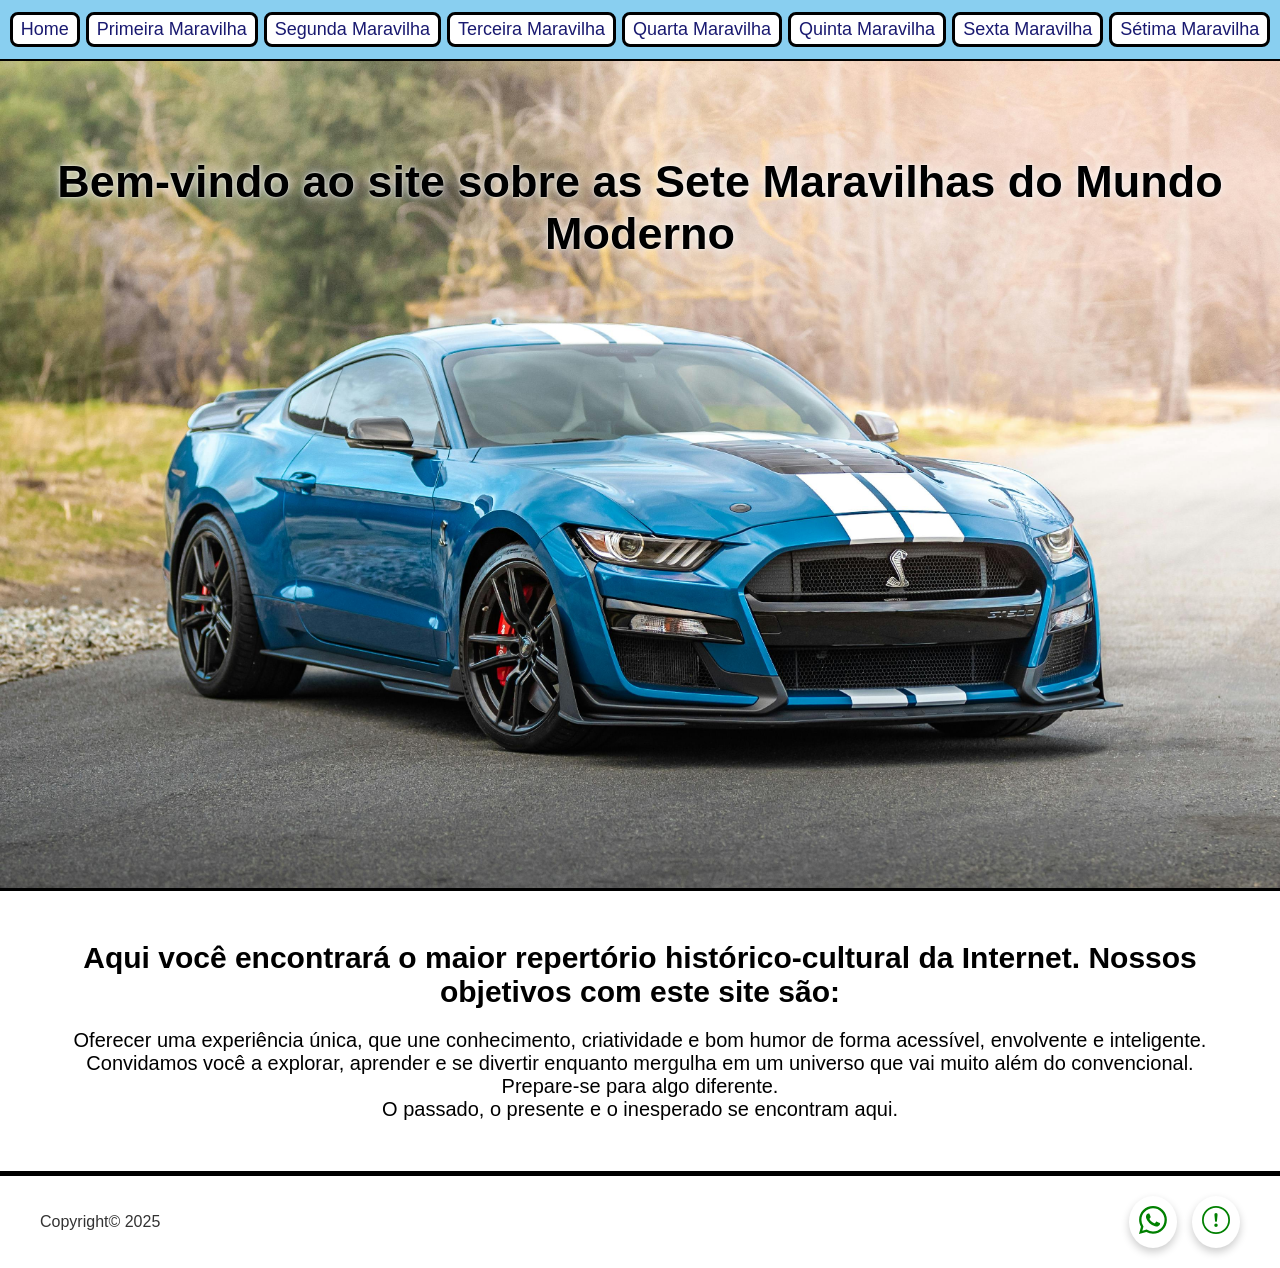
<file: index.html>
<!DOCTYPE html>
<html lang="pt-BR">
  <head>
    <meta charset="UTF-8">
    <meta name="viewport" content="width=device-width, initial-scale=1.0">
    <title>HOME</title>
    <link rel="stylesheet" href="index.css">
    <link rel="stylesheet" href="nav.css">
    <link rel="stylesheet" href="icones.css">
  </head>

  <body>
    <nav id="barra">
      <ul>
        <li><a href="index.html">Home</a></li>
        <li><a href="Primeira Maravilha/index.html">Primeira Maravilha</a></li>
        <li><a href="Segunda Maravilha/index.html">Segunda Maravilha</a></li>
        <li><a href="Terceira Maravilha/index.html">Terceira Maravilha</a></li>
        <li><a href="Quarta Maravilha/index.html">Quarta Maravilha</a></li>
        <li><a href="Quinta Maravilha/index.html">Quinta Maravilha</a></li>
        <li><a href="Sexta Maravilha/index.html">Sexta Maravilha</a></li>
        <li><a href="Sétima Maravilha/index.html">Sétima Maravilha</a></li>
      </ul>
    </nav>

    <section id="home">
      <h1>Bem-vindo ao site sobre as Sete Maravilhas do Mundo Moderno</h1>
    </section>
    <section id="detalhes">
      <h1>Aqui você encontrará o maior repertório histórico-cultural da Internet. Nossos objetivos com este site são:</h1>
      <p class="textinho">
        Oferecer uma experiência única, que une conhecimento, criatividade e bom humor de forma acessível, envolvente e inteligente.
        <br>
        Convidamos você a explorar, aprender e se divertir enquanto mergulha em um universo que vai muito além do convencional.
        <br>
        Prepare-se para algo diferente.
        <br>
        O passado, o presente e o inesperado se encontram aqui.
      </p>
    </section>
    
    <hr id="rodape">
    <div class="rodape">
      <p class="copyright">Copyright&copy; 2025</p>
      <div class="icones-flutuantes">
        <a href="https://wa.me/27999865387" target="_blank" rel="noopener noreferrer" title="Fale conosco no WhatsApp">
          <svg xmlns="http://www.w3.org/2000/svg" width="16" height="16" fill="currentColor" class="bi bi-whatsapp" viewBox="0 0 16 16">
            <path d="M13.601 2.326A7.85 7.85 0 0 0 7.994 0C3.627 0 .068 3.558.064 7.926c0 1.399.366 2.76 1.057 3.965L0 16l4.204-1.102a7.9 7.9 0 0 0 3.79.965h.004c4.368 0 7.926-3.558 7.93-7.93A7.9 7.9 0 0 0 13.6 2.326zM7.994 14.521a6.6 6.6 0 0 1-3.356-.92l-.24-.144-2.494.654.666-2.433-.156-.251a6.56 6.56 0 0 1-1.007-3.505c0-3.626 2.957-6.584 6.591-6.584a6.56 6.56 0 0 1 4.66 1.931 6.56 6.56 0 0 1 1.928 4.66c-.004 3.639-2.961 6.592-6.592 6.592m3.615-4.934c-.197-.099-1.17-.578-1.353-.646-.182-.065-.315-.099-.445.099-.133.197-.513.646-.627.775-.114.133-.232.148-.43.05-.197-.1-.836-.308-1.592-.985-.59-.525-.985-1.175-1.103-1.372-.114-.198-.011-.304.088-.403.087-.088.197-.232.296-.346.1-.114.133-.198.198-.33.065-.134.034-.248-.015-.347-.05-.099-.445-1.076-.612-1.47-.16-.389-.323-.335-.445-.34-.114-.007-.247-.007-.38-.007a.73.73 0 0 0-.529.247c-.182.198-.691.677-.691 1.654s.71 1.916.81 2.049c.098.133 1.394 2.132 3.383 2.992.47.205.84.326 1.129.418.475.152.904.129 1.246.08.38-.058 1.171-.48 1.338-.943.164-.464.164-.86.114-.943-.049-.084-.182-.133-.38-.232"/>
          </svg>
        </a>

        <a href="https://docs.google.com/forms/d/1mlV_Ylt-zeVloIaBpaxOxCwbJmyJxdeN42aNrFNETWA/viewform" target="_blank" rel="noopener noreferrer" title="Ajuda / FAQ">
          <svg xmlns="http://www.w3.org/2000/svg" width="16" height="16" fill="currentColor" class="bi bi-exclamation-circle" viewBox="0 0 16 16">
            <path d="M8 15A7 7 0 1 1 8 1a7 7 0 0 1 0 14m0 1A8 8 0 1 0 8 0a8 8 0 0 0 0 16"/>
            <path d="M7.002 11a1 1 0 1 1 2 0 1 1 0 0 1-2 0M7.1 4.995a.905.905 0 1 1 1.8 0l-.35 3.507a.552.552 0 0 1-1.1 0z"/>
          </svg>
        </a>
      </div>
    </div>
  </body>
</html>
</file>
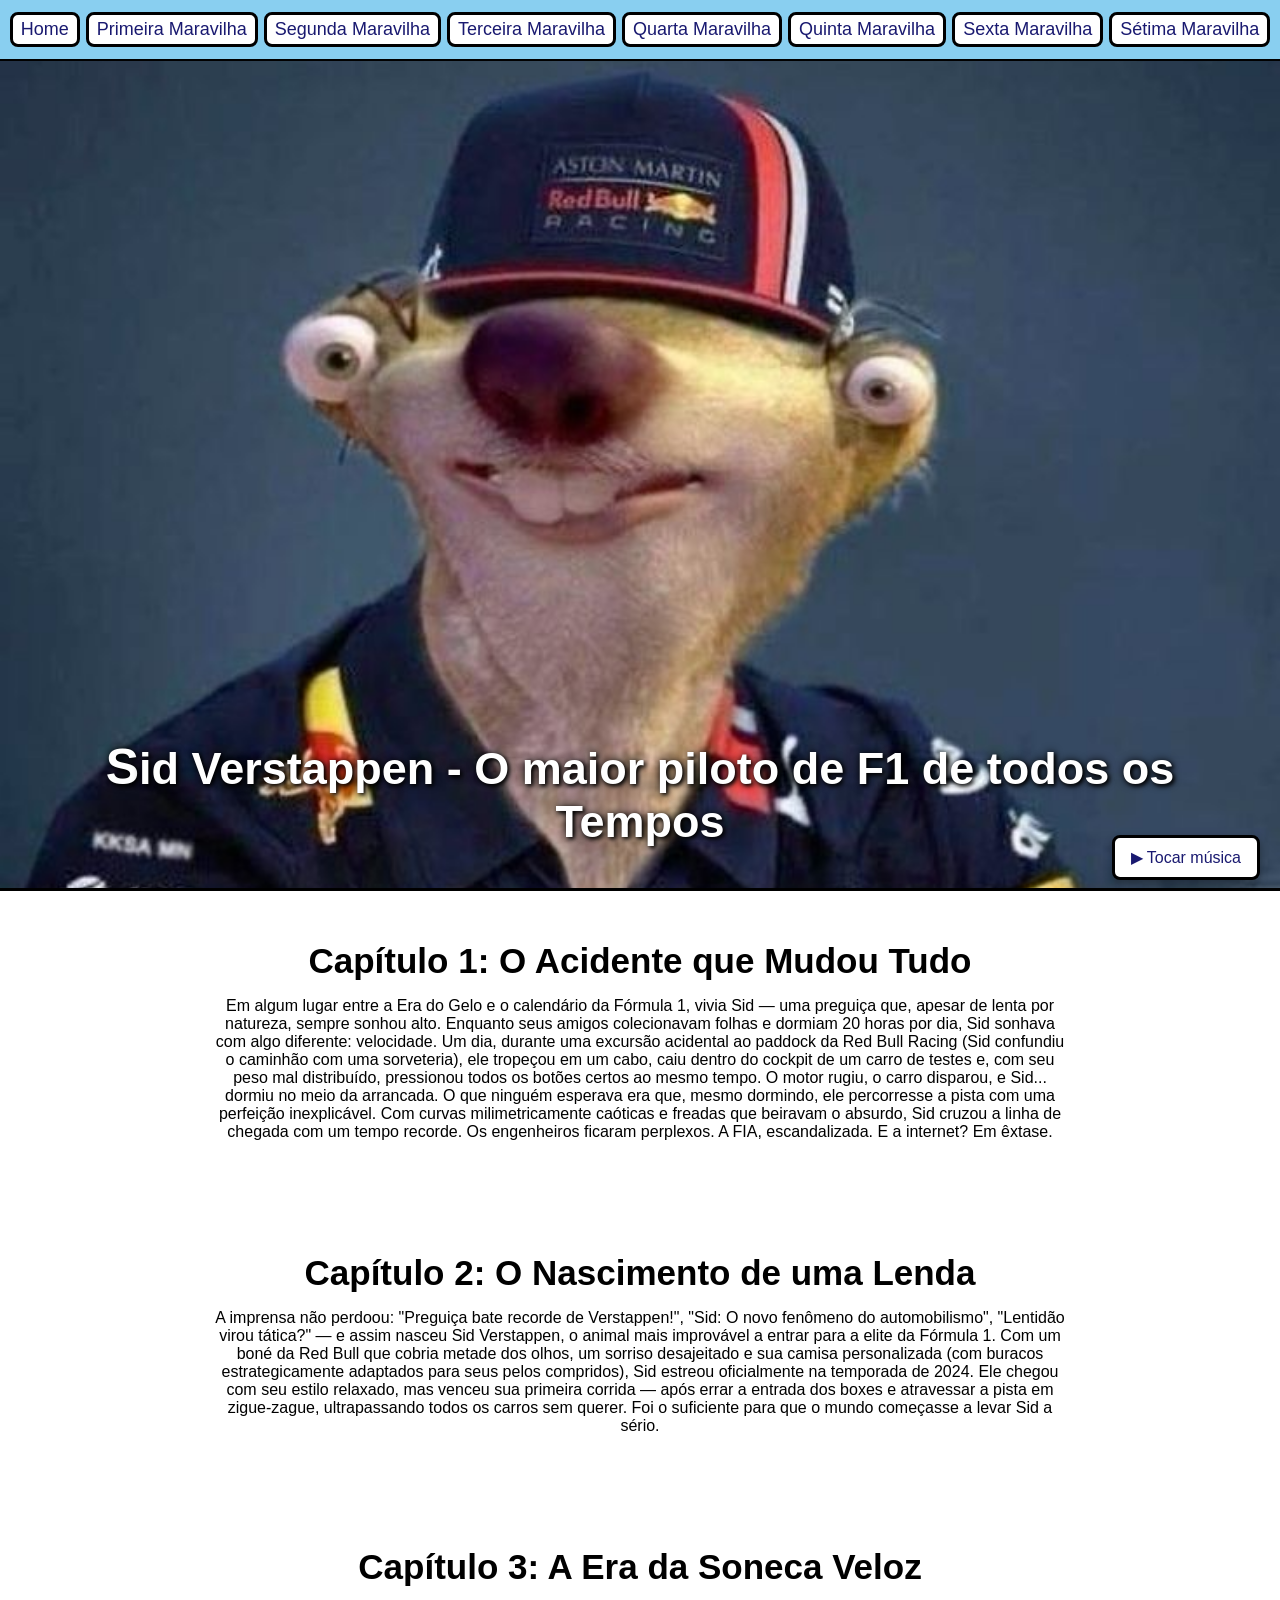
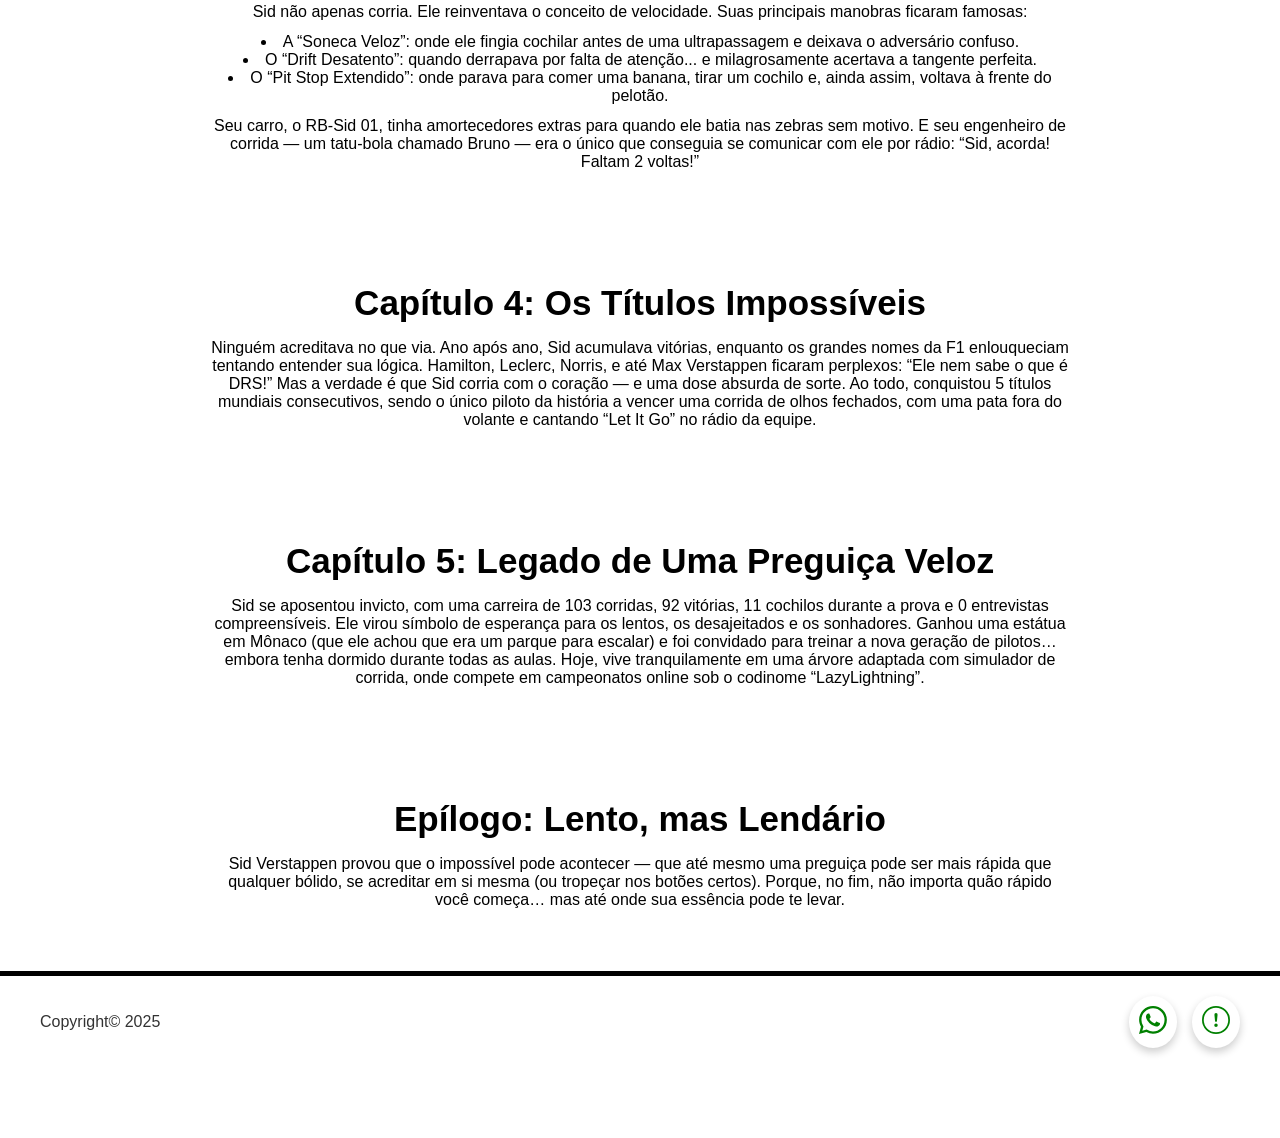
<file: Primeira Maravilha/index.html>
<!DOCTYPE html>
<html lang="pt-BR">
  <head>
    <meta charset="UTF-8">
    <meta name="viewport" content="width=device-width, initial-scale=1.0">
    <title>Primeira Maravilha</title>
    <link rel="stylesheet" href="index.css">
    <link rel="stylesheet" href="../nav.css">
    <link rel="stylesheet" href="../icones.css">
  </head>

  <body>
    <nav id="barra">
      <ul>
        <li><a href="../index.html">Home</a></li>
        <li><a href="../Primeira Maravilha/index.html">Primeira Maravilha</a></li>
        <li><a href="../Segunda Maravilha/index.html">Segunda Maravilha</a></li>
        <li><a href="../Terceira Maravilha/index.html">Terceira Maravilha</a></li>
        <li><a href="../Quarta Maravilha/index.html">Quarta Maravilha</a></li>
        <li><a href="../Quinta Maravilha/index.html">Quinta Maravilha</a></li>
        <li><a href="../Sexta Maravilha/index.html">Sexta Maravilha</a></li>
        <li><a href="../Sétima Maravilha/index.html">Sétima Maravilha</a></li>
      </ul>
    </nav>

    <section id="home">
      <h1>Sid Verstappen - O maior piloto de F1 de todos os Tempos</h1>
    </section>
    <section class="caps">
      <h1>Capítulo 1: O Acidente que Mudou Tudo</h1>
      <p>
        Em algum lugar entre a Era do Gelo e o calendário da Fórmula 1, vivia Sid — uma preguiça que, apesar de lenta por natureza, 
        sempre sonhou alto. Enquanto seus amigos colecionavam folhas e dormiam 20 horas por dia, Sid sonhava com algo diferente: velocidade.
        Um dia, durante uma excursão acidental ao paddock da Red Bull Racing (Sid confundiu o caminhão com uma sorveteria), 
        ele tropeçou em um cabo, caiu dentro do cockpit de um carro de testes e, com seu peso mal distribuído, pressionou todos os botões 
        certos ao mesmo tempo. O motor rugiu, o carro disparou, e Sid... dormiu no meio da arrancada.
        O que ninguém esperava era que, mesmo dormindo, ele percorresse a pista com uma perfeição inexplicável. 
        Com curvas milimetricamente caóticas e freadas que beiravam o absurdo, Sid cruzou a linha de chegada com um tempo recorde. 
        Os engenheiros ficaram perplexos. A FIA, escandalizada. E a internet? Em êxtase.
      </p>
    </section>
    <section class="caps">
      <h1>Capítulo 2: O Nascimento de uma Lenda</h1>
      <p>
        A imprensa não perdoou: "Preguiça bate recorde de Verstappen!", "Sid: O novo fenômeno do automobilismo", "Lentidão virou tática?" 
        — e assim nasceu Sid Verstappen, o animal mais improvável a entrar para a elite da Fórmula 1.
        Com um boné da Red Bull que cobria metade dos olhos, um sorriso desajeitado e sua camisa personalizada 
        (com buracos estrategicamente adaptados para seus pelos compridos), Sid estreou oficialmente na temporada de 2024. 
        Ele chegou com seu estilo relaxado, mas venceu sua primeira corrida — após errar a entrada dos boxes e atravessar a pista 
        em zigue-zague, ultrapassando todos os carros sem querer.
        Foi o suficiente para que o mundo começasse a levar Sid a sério.
      </p>
    </section>
    <section class="caps">
      <h1>Capítulo 3: A Era da Soneca Veloz</h1>
      <p>
        Sid não apenas corria. Ele reinventava o conceito de velocidade. Suas principais manobras ficaram famosas:
      </p>
      <ul>
        <li>A “Soneca Veloz”: onde ele fingia cochilar antes de uma ultrapassagem e deixava o adversário confuso.</li>
        <li>O “Drift Desatento”: quando derrapava por falta de atenção... e milagrosamente acertava a tangente perfeita.</li>
        <li>O “Pit Stop Extendido”: onde parava para comer uma banana, tirar um cochilo e, ainda assim, voltava à frente do pelotão.</li>
      </ul>
      <p>
        Seu carro, o RB-Sid 01, tinha amortecedores extras para quando ele batia nas zebras sem motivo. 
        E seu engenheiro de corrida — um tatu-bola chamado Bruno — era o único que conseguia se comunicar com ele por rádio: 
        “Sid, acorda! Faltam 2 voltas!”
      </p>
    </section>
    <section class="caps">
      <h1>Capítulo 4: Os Títulos Impossíveis</h1>
      <p>
        Ninguém acreditava no que via. Ano após ano, Sid acumulava vitórias, enquanto os grandes nomes da F1 enlouqueciam tentando entender 
        sua lógica. Hamilton, Leclerc, Norris, e até Max Verstappen ficaram perplexos: “Ele nem sabe o que é DRS!”
        Mas a verdade é que Sid corria com o coração — e uma dose absurda de sorte. Ao todo, conquistou 5 títulos mundiais consecutivos, 
        sendo o único piloto da história a vencer uma corrida de olhos fechados, com uma pata fora do volante e cantando “Let It Go” no rádio da equipe.
      </p>
    </section>
    <section class="caps">
      <h1>Capítulo 5: Legado de Uma Preguiça Veloz</h1>
      <p>
        Sid se aposentou invicto, com uma carreira de 103 corridas, 92 vitórias, 11 cochilos durante a prova e 0 entrevistas compreensíveis.
        Ele virou símbolo de esperança para os lentos, os desajeitados e os sonhadores. Ganhou uma estátua em Mônaco 
        (que ele achou que era um parque para escalar) e foi convidado para treinar a nova geração de pilotos… 
        embora tenha dormido durante todas as aulas.
        Hoje, vive tranquilamente em uma árvore adaptada com simulador de corrida, onde compete em campeonatos online 
        sob o codinome “LazyLightning”.
      </p>
    </section>
    <section class="caps">
      <h1>Epílogo: Lento, mas Lendário</h1>
      <p>
        Sid Verstappen provou que o impossível pode acontecer — que até mesmo uma preguiça pode ser mais rápida que qualquer bólido, 
        se acreditar em si mesma (ou tropeçar nos botões certos).
        Porque, no fim, não importa quão rápido você começa… mas até onde sua essência pode te levar.
      </p>
    </section>

    <hr id="rodape">
    <div class="rodape">
      <p class="copyright">Copyright&copy; 2025</p>
      <div class="icones-flutuantes">
        <a href="https://wa.me/27999865387" target="_blank" rel="noopener noreferrer" title="Fale conosco no WhatsApp">
          <svg xmlns="http://www.w3.org/2000/svg" width="16" height="16" fill="currentColor" class="bi bi-whatsapp" viewBox="0 0 16 16">
            <path d="M13.601 2.326A7.85 7.85 0 0 0 7.994 0C3.627 0 .068 3.558.064 7.926c0 1.399.366 2.76 1.057 3.965L0 16l4.204-1.102a7.9 7.9 0 0 0 3.79.965h.004c4.368 0 7.926-3.558 7.93-7.93A7.9 7.9 0 0 0 13.6 2.326zM7.994 14.521a6.6 6.6 0 0 1-3.356-.92l-.24-.144-2.494.654.666-2.433-.156-.251a6.56 6.56 0 0 1-1.007-3.505c0-3.626 2.957-6.584 6.591-6.584a6.56 6.56 0 0 1 4.66 1.931 6.56 6.56 0 0 1 1.928 4.66c-.004 3.639-2.961 6.592-6.592 6.592m3.615-4.934c-.197-.099-1.17-.578-1.353-.646-.182-.065-.315-.099-.445.099-.133.197-.513.646-.627.775-.114.133-.232.148-.43.05-.197-.1-.836-.308-1.592-.985-.59-.525-.985-1.175-1.103-1.372-.114-.198-.011-.304.088-.403.087-.088.197-.232.296-.346.1-.114.133-.198.198-.33.065-.134.034-.248-.015-.347-.05-.099-.445-1.076-.612-1.47-.16-.389-.323-.335-.445-.34-.114-.007-.247-.007-.38-.007a.73.73 0 0 0-.529.247c-.182.198-.691.677-.691 1.654s.71 1.916.81 2.049c.098.133 1.394 2.132 3.383 2.992.47.205.84.326 1.129.418.475.152.904.129 1.246.08.38-.058 1.171-.48 1.338-.943.164-.464.164-.86.114-.943-.049-.084-.182-.133-.38-.232"/>
          </svg>
        </a>

        <a href="https://docs.google.com/forms/d/1mlV_Ylt-zeVloIaBpaxOxCwbJmyJxdeN42aNrFNETWA/viewform" target="_blank" rel="noopener noreferrer" title="Ajuda / FAQ">
          <svg xmlns="http://www.w3.org/2000/svg" width="16" height="16" fill="currentColor" class="bi bi-exclamation-circle" viewBox="0 0 16 16">
            <path d="M8 15A7 7 0 1 1 8 1a7 7 0 0 1 0 14m0 1A8 8 0 1 0 8 0a8 8 0 0 0 0 16"/>
            <path d="M7.002 11a1 1 0 1 1 2 0 1 1 0 0 1-2 0M7.1 4.995a.905.905 0 1 1 1.8 0l-.35 3.507a.552.552 0 0 1-1.1 0z"/>
          </svg>
        </a>
      </div>
    </div>
    <script src="music.js"></script>
  </body>
</html>
</file>
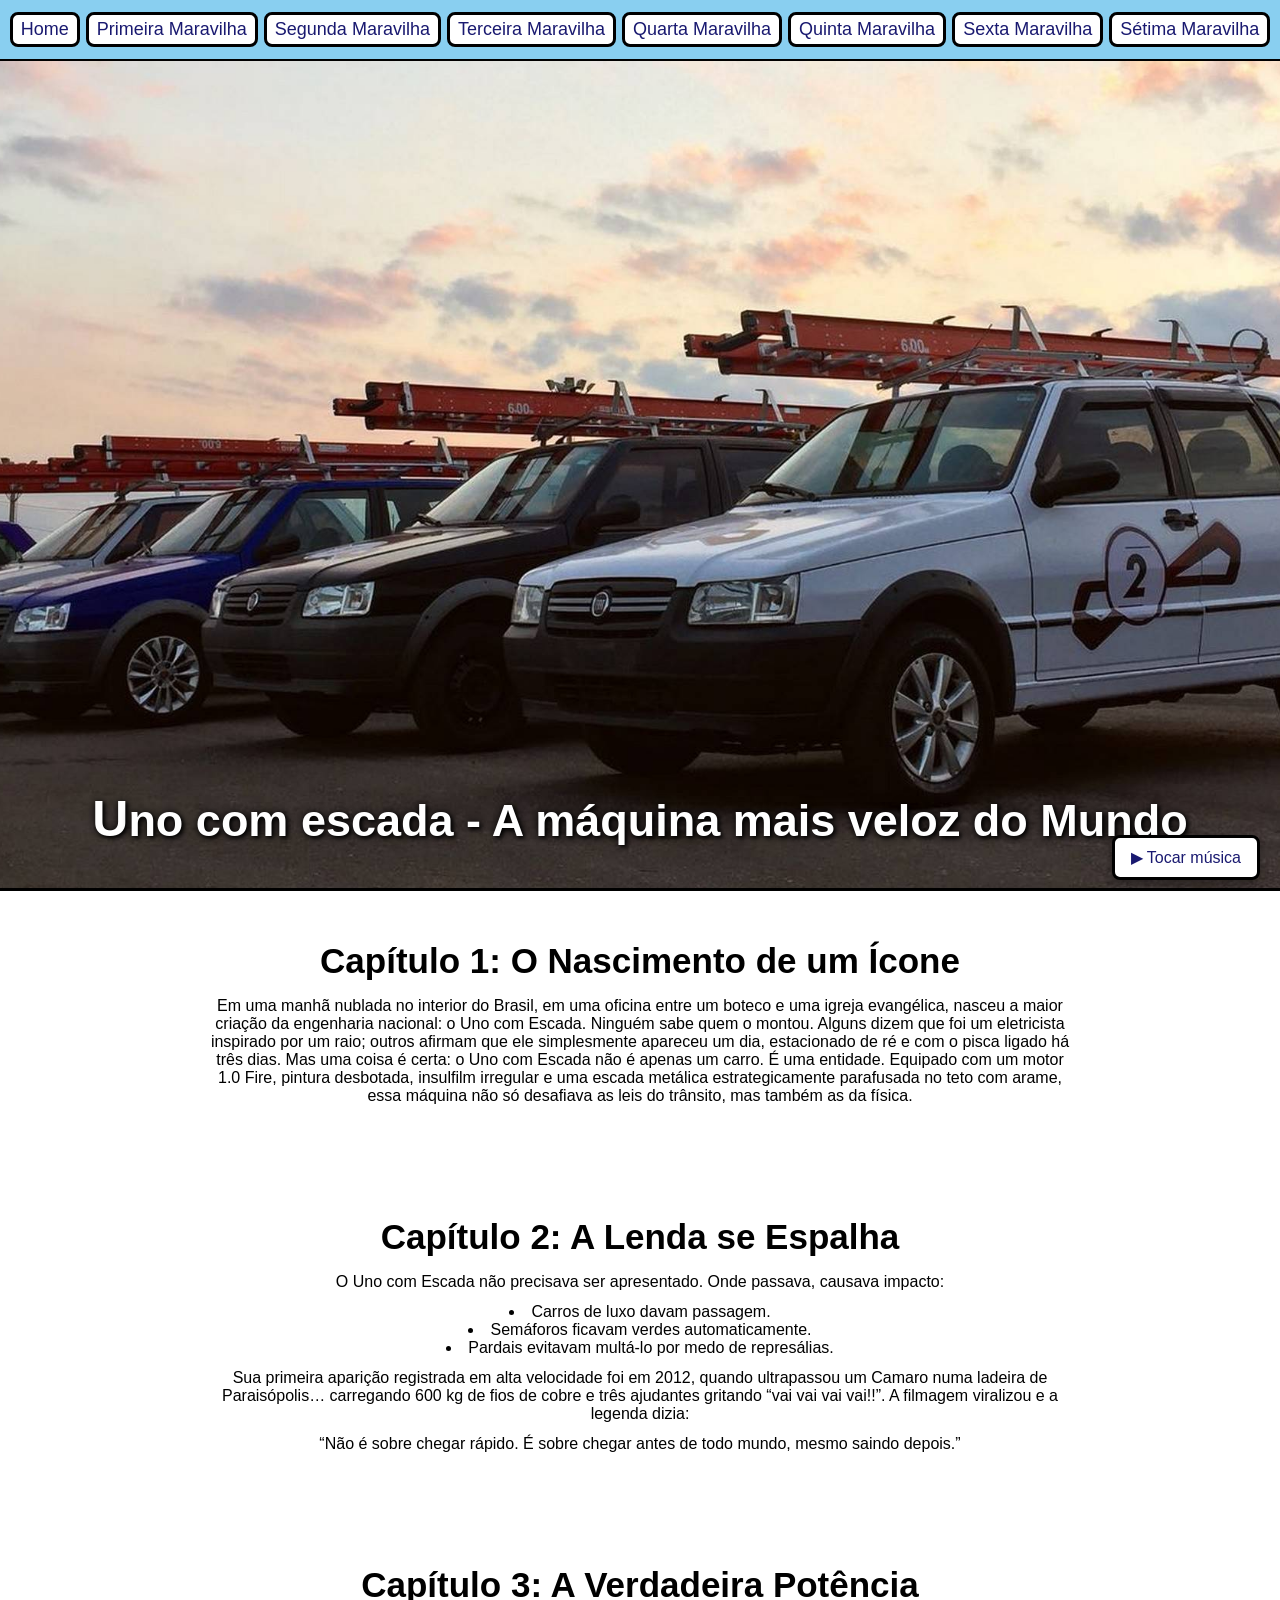
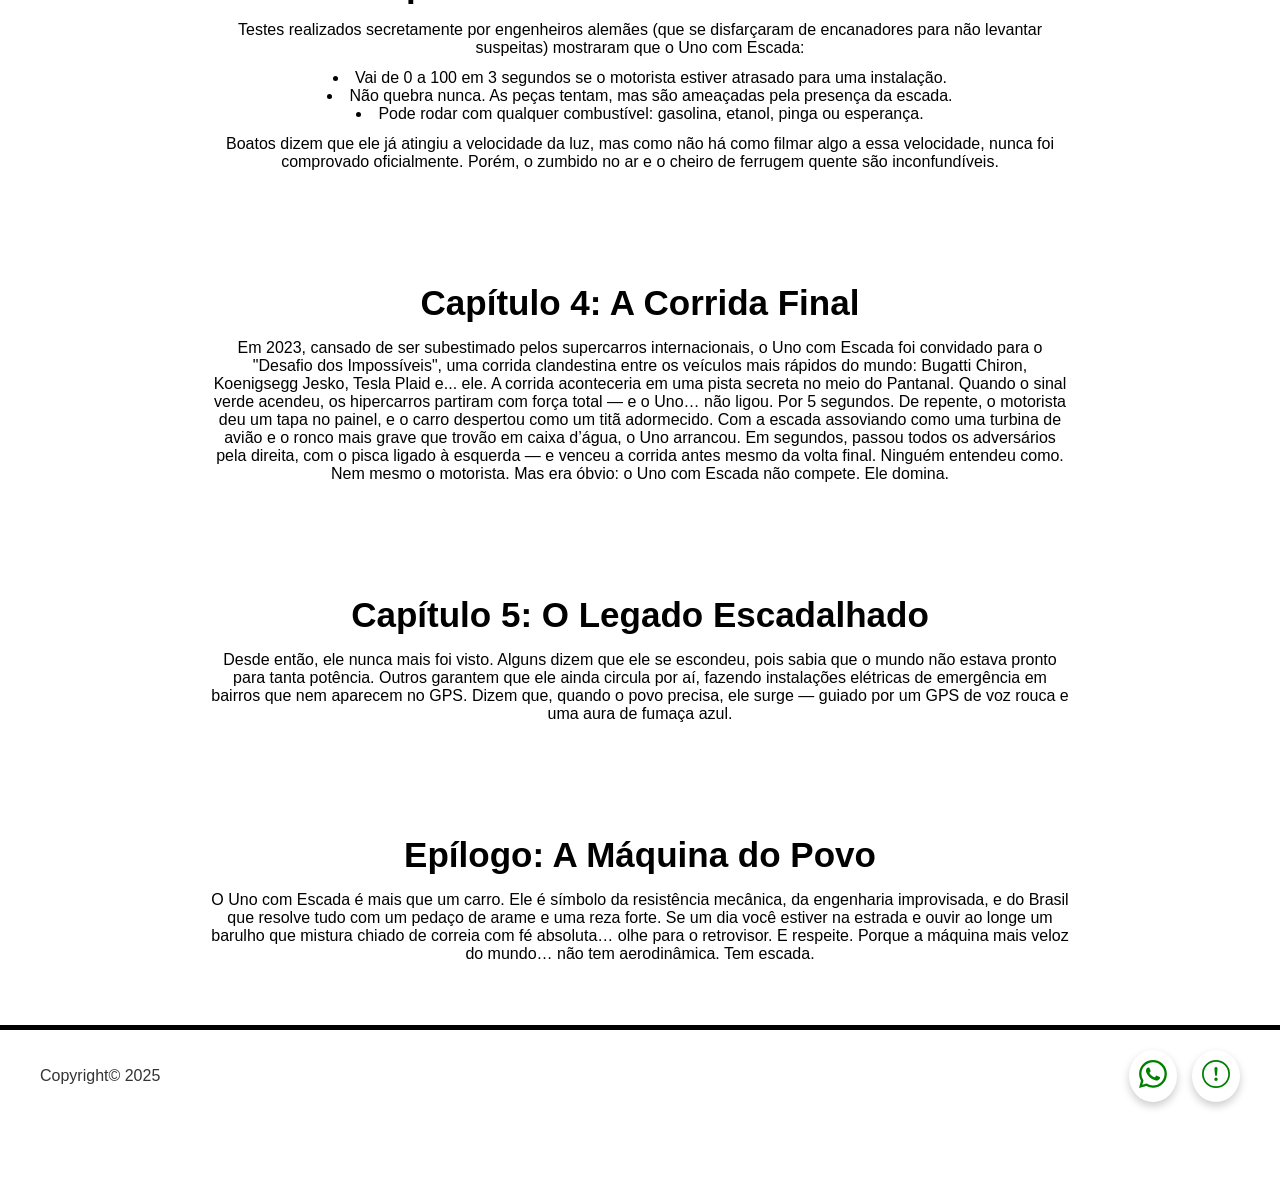
<file: Quarta Maravilha/index.html>
<!DOCTYPE html>
<html lang="pt-BR">
  <head>
    <meta charset="UTF-8">
    <meta name="viewport" content="width=device-width, initial-scale=1.0">
    <title>Quarta Maravilha</title>
    <link rel="stylesheet" href="index.css">
    <link rel="stylesheet" href="../nav.css">
    <link rel="stylesheet" href="../icones.css">
  </head>

  <body>
    <nav id="barra">
      <ul>
        <li><a href="../index.html">Home</a></li>
        <li><a href="../Primeira Maravilha/index.html">Primeira Maravilha</a></li>
        <li><a href="../Segunda Maravilha/index.html">Segunda Maravilha</a></li>
        <li><a href="../Terceira Maravilha/index.html">Terceira Maravilha</a></li>
        <li><a href="../Quarta Maravilha/index.html">Quarta Maravilha</a></li>
        <li><a href="../Quinta Maravilha/index.html">Quinta Maravilha</a></li>
        <li><a href="../Sexta Maravilha/index.html">Sexta Maravilha</a></li>
        <li><a href="../Sétima Maravilha/index.html">Sétima Maravilha</a></li>
      </ul>
    </nav>

    <section id="home">
      <h1>Uno com escada - A máquina mais veloz do Mundo</h1>
    </section>
    <section class="caps">
      <h1>Capítulo 1: O Nascimento de um Ícone</h1>
      <p>
        Em uma manhã nublada no interior do Brasil, em uma oficina entre um boteco e uma igreja evangélica, 
        nasceu a maior criação da engenharia nacional: o Uno com Escada. Ninguém sabe quem o montou. Alguns dizem que foi um eletricista 
        inspirado por um raio; outros afirmam que ele simplesmente apareceu um dia, estacionado de ré e com o pisca ligado há três dias. 
        Mas uma coisa é certa: o Uno com Escada não é apenas um carro. É uma entidade. Equipado com um motor 1.0 Fire, pintura desbotada, 
        insulfilm irregular e uma escada metálica estrategicamente parafusada no teto com arame, essa máquina não só desafiava as leis do 
        trânsito, mas também as da física.
      </p>
    </section>
    <section class="caps">
      <h1>Capítulo 2: A Lenda se Espalha</h1>
      <p>
        O Uno com Escada não precisava ser apresentado. Onde passava, causava impacto:
      </p>
      <ul>
        <li>Carros de luxo davam passagem.</li>
        <li>Semáforos ficavam verdes automaticamente.</li>
        <li>Pardais evitavam multá-lo por medo de represálias.</li>
      </ul>
      <p>
        Sua primeira aparição registrada em alta velocidade foi em 2012, quando ultrapassou um Camaro numa ladeira de Paraisópolis… 
        carregando 600 kg de fios de cobre e três ajudantes gritando “vai vai vai vai!!”. A filmagem viralizou e a legenda dizia:
      </p>
      <ul class="sem_forma">
        <li>“Não é sobre chegar rápido. É sobre chegar antes de todo mundo, mesmo saindo depois.”</li>
      </ul>
    </section>
    <section class="caps">
      <h1>Capítulo 3: A Verdadeira Potência</h1>
      <p>
        Testes realizados secretamente por engenheiros alemães (que se disfarçaram de encanadores para não levantar suspeitas) 
        mostraram que o Uno com Escada:
      </p>
      <ul>
        <li>Vai de 0 a 100 em 3 segundos se o motorista estiver atrasado para uma instalação.</li>
        <li>Não quebra nunca. As peças tentam, mas são ameaçadas pela presença da escada.</li>
        <li>Pode rodar com qualquer combustível: gasolina, etanol, pinga ou esperança.</li>
      </ul>
      <p>
        Boatos dizem que ele já atingiu a velocidade da luz, mas como não há como filmar algo a essa velocidade, nunca foi comprovado 
        oficialmente. Porém, o zumbido no ar e o cheiro de ferrugem quente são inconfundíveis.
      </p>
    </section>
    <section class="caps">
      <h1>Capítulo 4: A Corrida Final</h1>
      <p>
        Em 2023, cansado de ser subestimado pelos supercarros internacionais, o Uno com Escada foi convidado para o "Desafio dos Impossíveis",
         uma corrida clandestina entre os veículos mais rápidos do mundo: Bugatti Chiron, Koenigsegg Jesko, Tesla Plaid e... ele.
        A corrida aconteceria em uma pista secreta no meio do Pantanal. Quando o sinal verde acendeu, os hipercarros partiram com força total 
        — e o Uno… não ligou. Por 5 segundos. De repente, o motorista deu um tapa no painel, e o carro despertou como um titã adormecido.
        Com a escada assoviando como uma turbina de avião e o ronco mais grave que trovão em caixa d’água, o Uno arrancou. Em segundos, 
        passou todos os adversários pela direita, com o pisca ligado à esquerda — e venceu a corrida antes mesmo da volta final.
        Ninguém entendeu como. Nem mesmo o motorista. Mas era óbvio: o Uno com Escada não compete. Ele domina.
      </p>
    </section>
    <section class="caps">
      <h1>Capítulo 5: O Legado Escadalhado</h1>
      <p>
        Desde então, ele nunca mais foi visto. Alguns dizem que ele se escondeu, pois sabia que o mundo não estava pronto para tanta potência. 
        Outros garantem que ele ainda circula por aí, fazendo instalações elétricas de emergência em bairros que nem aparecem no GPS.
        Dizem que, quando o povo precisa, ele surge — guiado por um GPS de voz rouca e uma aura de fumaça azul.
      </p>
    </section>
    <section class="caps">
      <h1>Epílogo: A Máquina do Povo</h1>
      <p>
        O Uno com Escada é mais que um carro. Ele é símbolo da resistência mecânica, da engenharia improvisada, e do Brasil que resolve tudo
        com um pedaço de arame e uma reza forte.
        Se um dia você estiver na estrada e ouvir ao longe um barulho que mistura chiado de correia com fé absoluta… olhe para o retrovisor.
        E respeite. Porque a máquina mais veloz do mundo… não tem aerodinâmica.
        Tem escada.
      </p>
    </section>

    <hr id="rodape">
    <div class="rodape">
      <p class="copyright">Copyright&copy; 2025</p>
      <div class="icones-flutuantes">
        <a href="https://wa.me/27999865387" target="_blank" rel="noopener noreferrer" title="Fale conosco no WhatsApp">
          <svg xmlns="http://www.w3.org/2000/svg" width="16" height="16" fill="currentColor" class="bi bi-whatsapp" viewBox="0 0 16 16">
            <path d="M13.601 2.326A7.85 7.85 0 0 0 7.994 0C3.627 0 .068 3.558.064 7.926c0 1.399.366 2.76 1.057 3.965L0 16l4.204-1.102a7.9 7.9 0 0 0 3.79.965h.004c4.368 0 7.926-3.558 7.93-7.93A7.9 7.9 0 0 0 13.6 2.326zM7.994 14.521a6.6 6.6 0 0 1-3.356-.92l-.24-.144-2.494.654.666-2.433-.156-.251a6.56 6.56 0 0 1-1.007-3.505c0-3.626 2.957-6.584 6.591-6.584a6.56 6.56 0 0 1 4.66 1.931 6.56 6.56 0 0 1 1.928 4.66c-.004 3.639-2.961 6.592-6.592 6.592m3.615-4.934c-.197-.099-1.17-.578-1.353-.646-.182-.065-.315-.099-.445.099-.133.197-.513.646-.627.775-.114.133-.232.148-.43.05-.197-.1-.836-.308-1.592-.985-.59-.525-.985-1.175-1.103-1.372-.114-.198-.011-.304.088-.403.087-.088.197-.232.296-.346.1-.114.133-.198.198-.33.065-.134.034-.248-.015-.347-.05-.099-.445-1.076-.612-1.47-.16-.389-.323-.335-.445-.34-.114-.007-.247-.007-.38-.007a.73.73 0 0 0-.529.247c-.182.198-.691.677-.691 1.654s.71 1.916.81 2.049c.098.133 1.394 2.132 3.383 2.992.47.205.84.326 1.129.418.475.152.904.129 1.246.08.38-.058 1.171-.48 1.338-.943.164-.464.164-.86.114-.943-.049-.084-.182-.133-.38-.232"/>
          </svg>
        </a>

        <a href="https://docs.google.com/forms/d/1mlV_Ylt-zeVloIaBpaxOxCwbJmyJxdeN42aNrFNETWA/viewform" target="_blank" rel="noopener noreferrer" title="Ajuda / FAQ">
          <svg xmlns="http://www.w3.org/2000/svg" width="16" height="16" fill="currentColor" class="bi bi-exclamation-circle" viewBox="0 0 16 16">
            <path d="M8 15A7 7 0 1 1 8 1a7 7 0 0 1 0 14m0 1A8 8 0 1 0 8 0a8 8 0 0 0 0 16"/>
            <path d="M7.002 11a1 1 0 1 1 2 0 1 1 0 0 1-2 0M7.1 4.995a.905.905 0 1 1 1.8 0l-.35 3.507a.552.552 0 0 1-1.1 0z"/>
          </svg>
        </a>
      </div>
    </div>
    <script src="music.js"></script>
  </body>
</html>
</file>
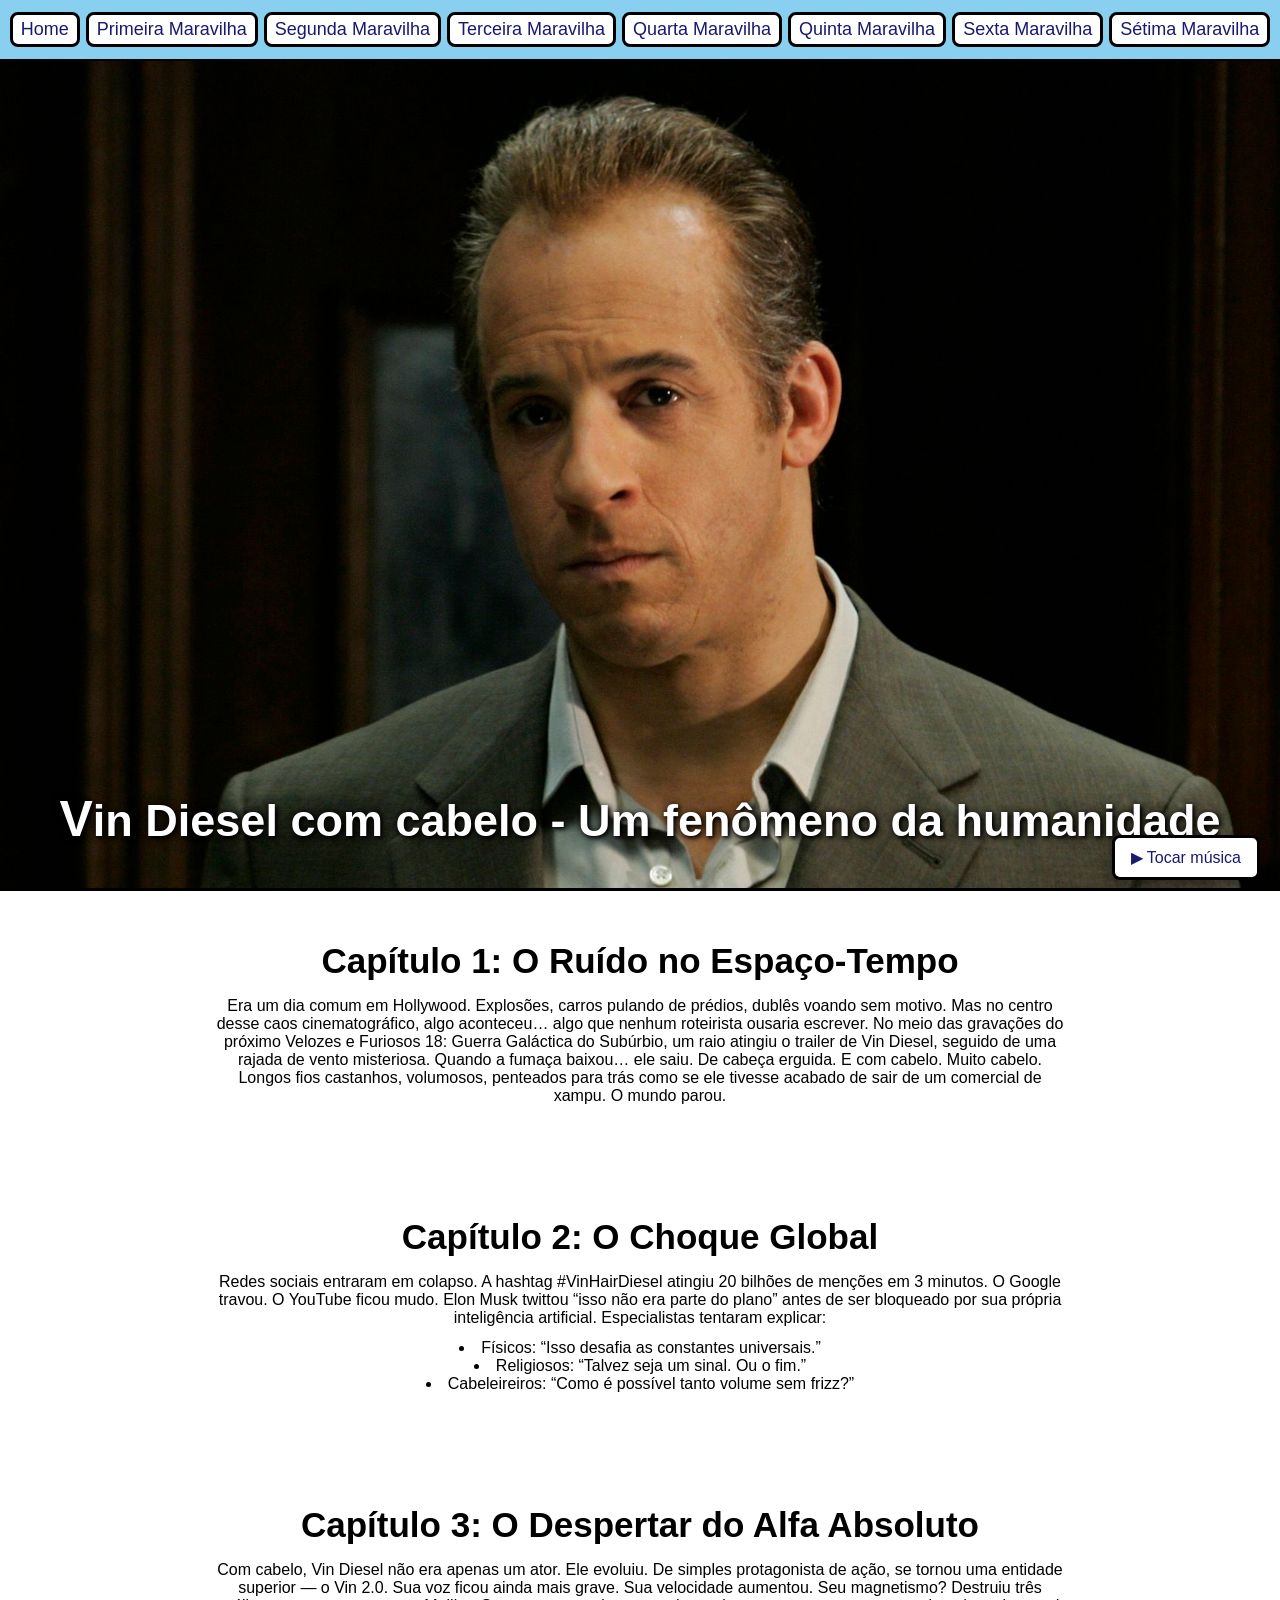
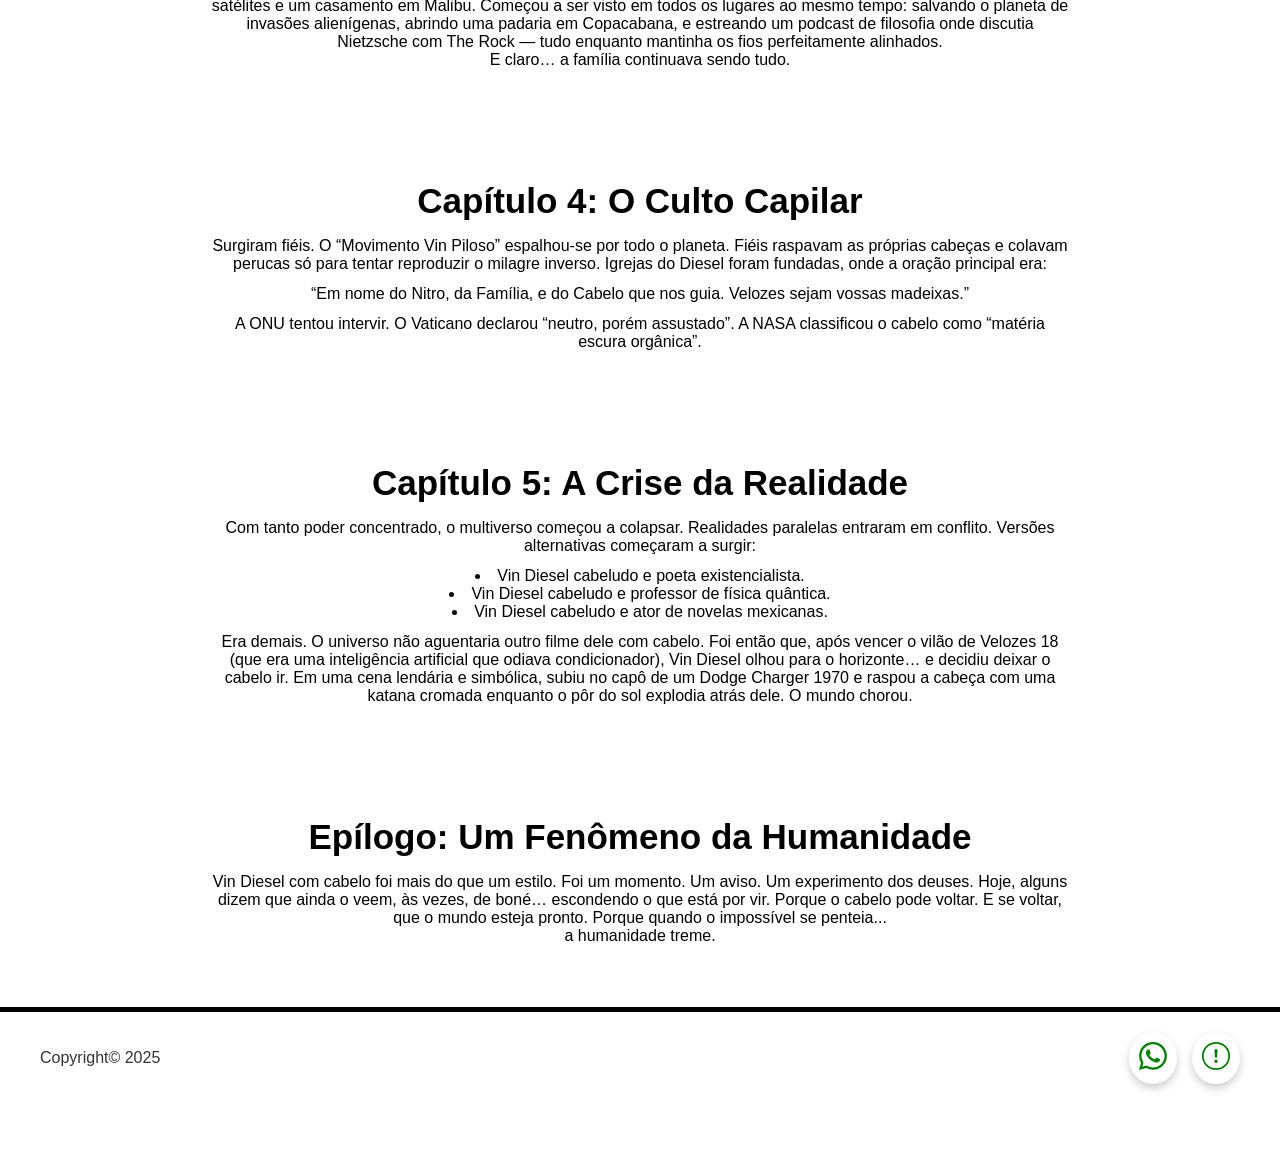
<file: Quinta Maravilha/index.html>
<!DOCTYPE html>
<html lang="pt-BR">
  <head>
    <meta charset="UTF-8">
    <meta name="viewport" content="width=device-width, initial-scale=1.0">
    <title>Quinta Maravilha</title>
    <link rel="stylesheet" href="index.css">
    <link rel="stylesheet" href="../nav.css">
    <link rel="stylesheet" href="../icones.css">
  </head>

  <body>
    <nav id="barra">
      <ul>
        <li><a href="../index.html">Home</a></li>
        <li><a href="../Primeira Maravilha/index.html">Primeira Maravilha</a></li>
        <li><a href="../Segunda Maravilha/index.html">Segunda Maravilha</a></li>
        <li><a href="../Terceira Maravilha/index.html">Terceira Maravilha</a></li>
        <li><a href="../Quarta Maravilha/index.html">Quarta Maravilha</a></li>
        <li><a href="../Quinta Maravilha/index.html">Quinta Maravilha</a></li>
        <li><a href="../Sexta Maravilha/index.html">Sexta Maravilha</a></li>
        <li><a href="../Sétima Maravilha/index.html">Sétima Maravilha</a></li>
      </ul>
    </nav>

    <section id="home">
      <h1>Vin Diesel com cabelo - Um fenômeno da humanidade</h1>
    </section>
    <section class="caps">
      <h1>Capítulo 1: O Ruído no Espaço-Tempo</h1>
      <p>
        Era um dia comum em Hollywood. Explosões, carros pulando de prédios, dublês voando sem motivo. 
        Mas no centro desse caos cinematográfico, algo aconteceu… algo que nenhum roteirista ousaria escrever.
        No meio das gravações do próximo Velozes e Furiosos 18: Guerra Galáctica do Subúrbio, um raio atingiu o trailer de Vin Diesel, 
        seguido de uma rajada de vento misteriosa. Quando a fumaça baixou… ele saiu. De cabeça erguida. E com cabelo. Muito cabelo.
        Longos fios castanhos, volumosos, penteados para trás como se ele tivesse acabado de sair de um comercial de xampu. O mundo parou.
      </p>
    </section>
    <section class="caps">
      <h1>Capítulo 2: O Choque Global</h1>
      <p>
        Redes sociais entraram em colapso. A hashtag #VinHairDiesel atingiu 20 bilhões de menções em 3 minutos. O Google travou. 
        O YouTube ficou mudo. Elon Musk twittou “isso não era parte do plano” antes de ser bloqueado por sua própria inteligência artificial.
        Especialistas tentaram explicar:
      </p>
      <ul>
        <li>Físicos: “Isso desafia as constantes universais.”</li>
        <li>Religiosos: “Talvez seja um sinal. Ou o fim.”</li>
        <li>Cabeleireiros: “Como é possível tanto volume sem frizz?”</li>
      </ul>
    </section>
    <section class="caps">
      <h1>Capítulo 3: O Despertar do Alfa Absoluto</h1>
      <p>
        Com cabelo, Vin Diesel não era apenas um ator. Ele evoluiu. De simples protagonista de ação, se tornou uma entidade superior — o Vin 2.0. 
        Sua voz ficou ainda mais grave. Sua velocidade aumentou. Seu magnetismo? Destruiu três satélites e um casamento em Malibu.
        Começou a ser visto em todos os lugares ao mesmo tempo: salvando o planeta de invasões alienígenas, abrindo uma padaria em Copacabana, 
        e estreando um podcast de filosofia onde discutia Nietzsche com The Rock — tudo enquanto mantinha os fios perfeitamente alinhados. <br>
        E claro… a família continuava sendo tudo.
      </p>
    </section>
    <section class="caps">
      <h1>Capítulo 4: O Culto Capilar</h1>
      <p>
        Surgiram fiéis. O “Movimento Vin Piloso” espalhou-se por todo o planeta. Fiéis raspavam as próprias cabeças e colavam perucas só para
         tentar reproduzir o milagre inverso. Igrejas do Diesel foram fundadas, onde a oração principal era:
      </p>
      <ul class="sem_forma">
        <li>“Em nome do Nitro, da Família, e do Cabelo que nos guia. Velozes sejam vossas madeixas.”</li>
      </ul>
      <p>
        A ONU tentou intervir. O Vaticano declarou “neutro, porém assustado”. A NASA classificou o cabelo como “matéria escura orgânica”.
      </p>
    </section>
    <section class="caps">
      <h1>Capítulo 5: A Crise da Realidade</h1>
      <p>
        Com tanto poder concentrado, o multiverso começou a colapsar. Realidades paralelas entraram em conflito. 
        Versões alternativas começaram a surgir:
      </p>
      <ul>
        <li>Vin Diesel cabeludo e poeta existencialista.</li>
        <li>Vin Diesel cabeludo e professor de física quântica.</li>
        <li>Vin Diesel cabeludo e ator de novelas mexicanas.</li>
      </ul>
      <p>
        Era demais. O universo não aguentaria outro filme dele com cabelo. 
        Foi então que, após vencer o vilão de Velozes 18 (que era uma inteligência artificial que odiava condicionador), 
        Vin Diesel olhou para o horizonte… e decidiu deixar o cabelo ir.
        Em uma cena lendária e simbólica, subiu no capô de um Dodge Charger 1970 e raspou a cabeça com uma katana cromada enquanto o pôr do 
        sol explodia atrás dele. O mundo chorou.
      </p>
    </section>
    <section class="caps">
      <h1>Epílogo: Um Fenômeno da Humanidade</h1>
      <p>
        Vin Diesel com cabelo foi mais do que um estilo. Foi um momento. Um aviso. Um experimento dos deuses.
        Hoje, alguns dizem que ainda o veem, às vezes, de boné… escondendo o que está por vir. Porque o cabelo pode voltar. 
        E se voltar, que o mundo esteja pronto.
        Porque quando o impossível se penteia... <br>
        a humanidade treme.
      </p>
    </section>

    <hr id="rodape">
    <div class="rodape">
      <p class="copyright">Copyright&copy; 2025</p>
      <div class="icones-flutuantes">
        <a href="https://wa.me/27999865387" target="_blank" rel="noopener noreferrer" title="Fale conosco no WhatsApp">
          <svg xmlns="http://www.w3.org/2000/svg" width="16" height="16" fill="currentColor" class="bi bi-whatsapp" viewBox="0 0 16 16">
            <path d="M13.601 2.326A7.85 7.85 0 0 0 7.994 0C3.627 0 .068 3.558.064 7.926c0 1.399.366 2.76 1.057 3.965L0 16l4.204-1.102a7.9 7.9 0 0 0 3.79.965h.004c4.368 0 7.926-3.558 7.93-7.93A7.9 7.9 0 0 0 13.6 2.326zM7.994 14.521a6.6 6.6 0 0 1-3.356-.92l-.24-.144-2.494.654.666-2.433-.156-.251a6.56 6.56 0 0 1-1.007-3.505c0-3.626 2.957-6.584 6.591-6.584a6.56 6.56 0 0 1 4.66 1.931 6.56 6.56 0 0 1 1.928 4.66c-.004 3.639-2.961 6.592-6.592 6.592m3.615-4.934c-.197-.099-1.17-.578-1.353-.646-.182-.065-.315-.099-.445.099-.133.197-.513.646-.627.775-.114.133-.232.148-.43.05-.197-.1-.836-.308-1.592-.985-.59-.525-.985-1.175-1.103-1.372-.114-.198-.011-.304.088-.403.087-.088.197-.232.296-.346.1-.114.133-.198.198-.33.065-.134.034-.248-.015-.347-.05-.099-.445-1.076-.612-1.47-.16-.389-.323-.335-.445-.34-.114-.007-.247-.007-.38-.007a.73.73 0 0 0-.529.247c-.182.198-.691.677-.691 1.654s.71 1.916.81 2.049c.098.133 1.394 2.132 3.383 2.992.47.205.84.326 1.129.418.475.152.904.129 1.246.08.38-.058 1.171-.48 1.338-.943.164-.464.164-.86.114-.943-.049-.084-.182-.133-.38-.232"/>
          </svg>
        </a>

        <a href="https://docs.google.com/forms/d/1mlV_Ylt-zeVloIaBpaxOxCwbJmyJxdeN42aNrFNETWA/viewform" target="_blank" rel="noopener noreferrer" title="Ajuda / FAQ">
          <svg xmlns="http://www.w3.org/2000/svg" width="16" height="16" fill="currentColor" class="bi bi-exclamation-circle" viewBox="0 0 16 16">
            <path d="M8 15A7 7 0 1 1 8 1a7 7 0 0 1 0 14m0 1A8 8 0 1 0 8 0a8 8 0 0 0 0 16"/>
            <path d="M7.002 11a1 1 0 1 1 2 0 1 1 0 0 1-2 0M7.1 4.995a.905.905 0 1 1 1.8 0l-.35 3.507a.552.552 0 0 1-1.1 0z"/>
          </svg>
        </a>
      </div>
    </div>
    <script src="music.js"></script>
  </body>
</html>
</file>
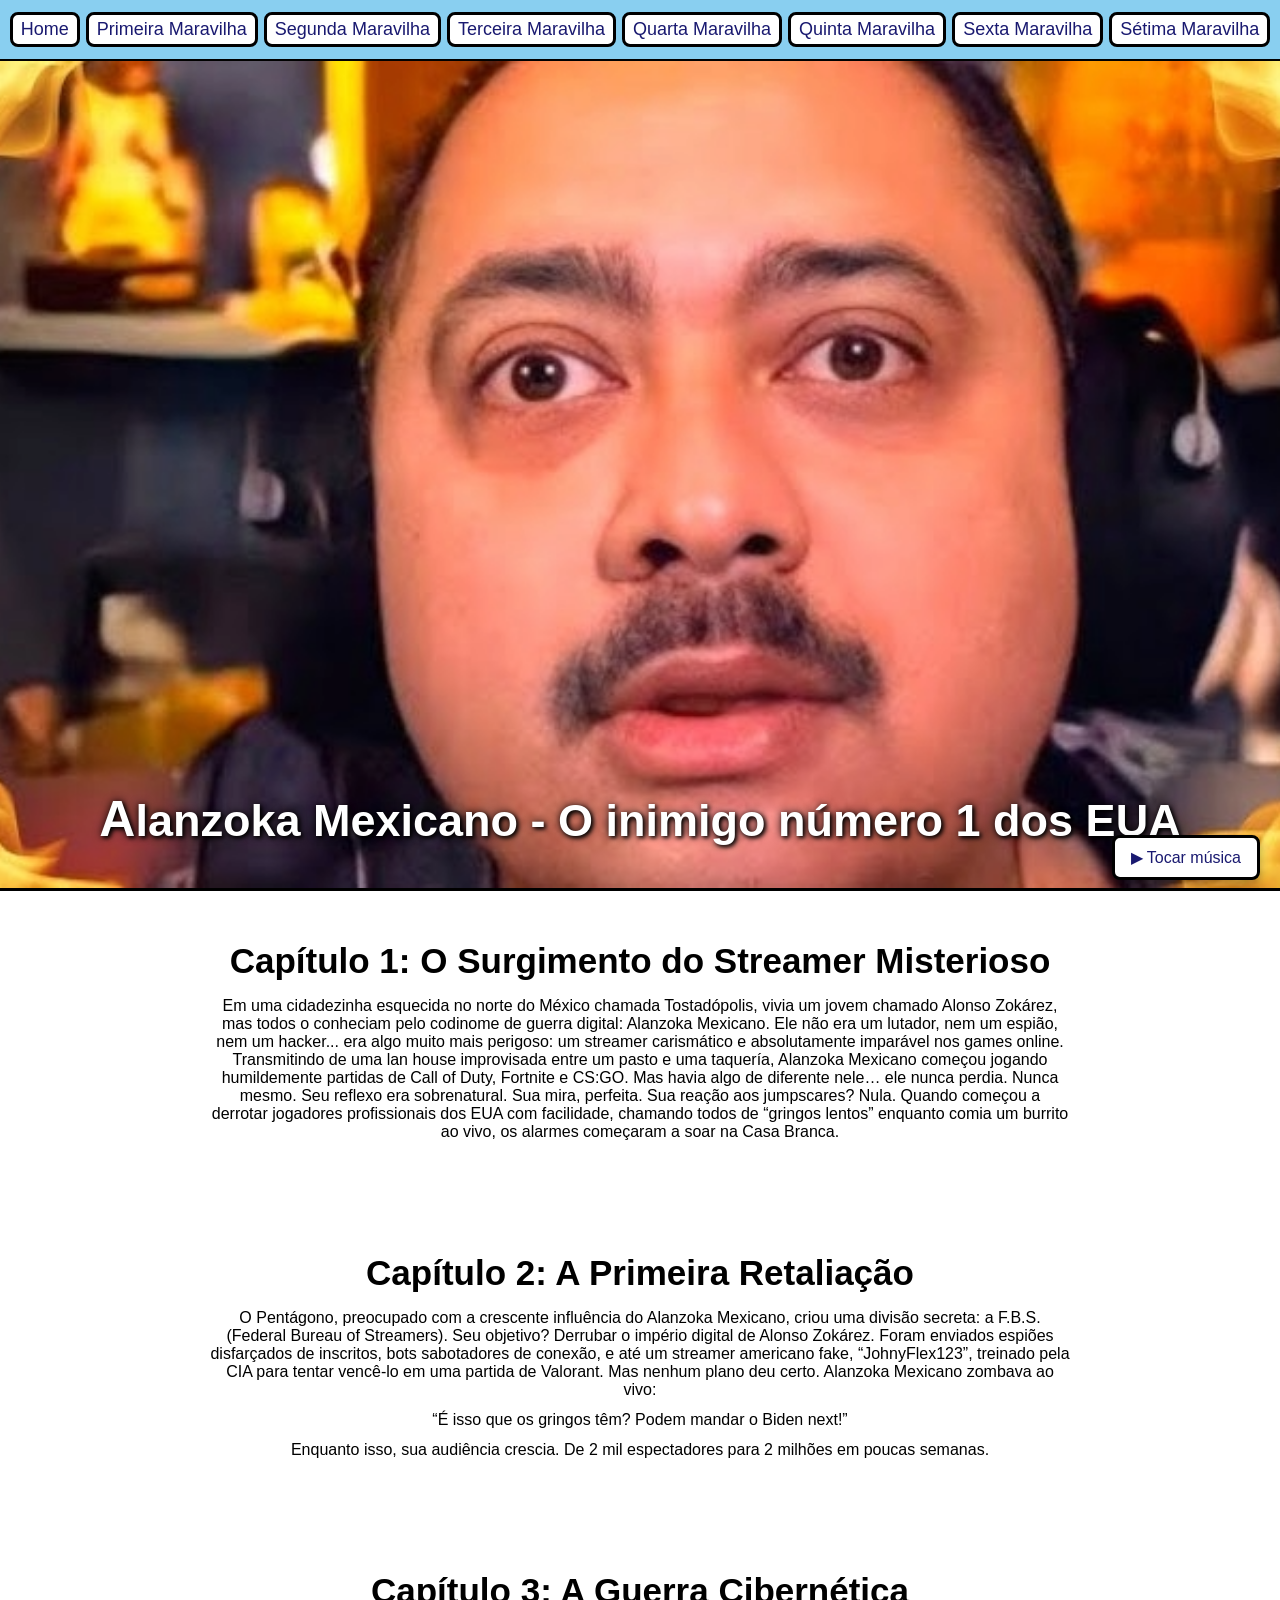
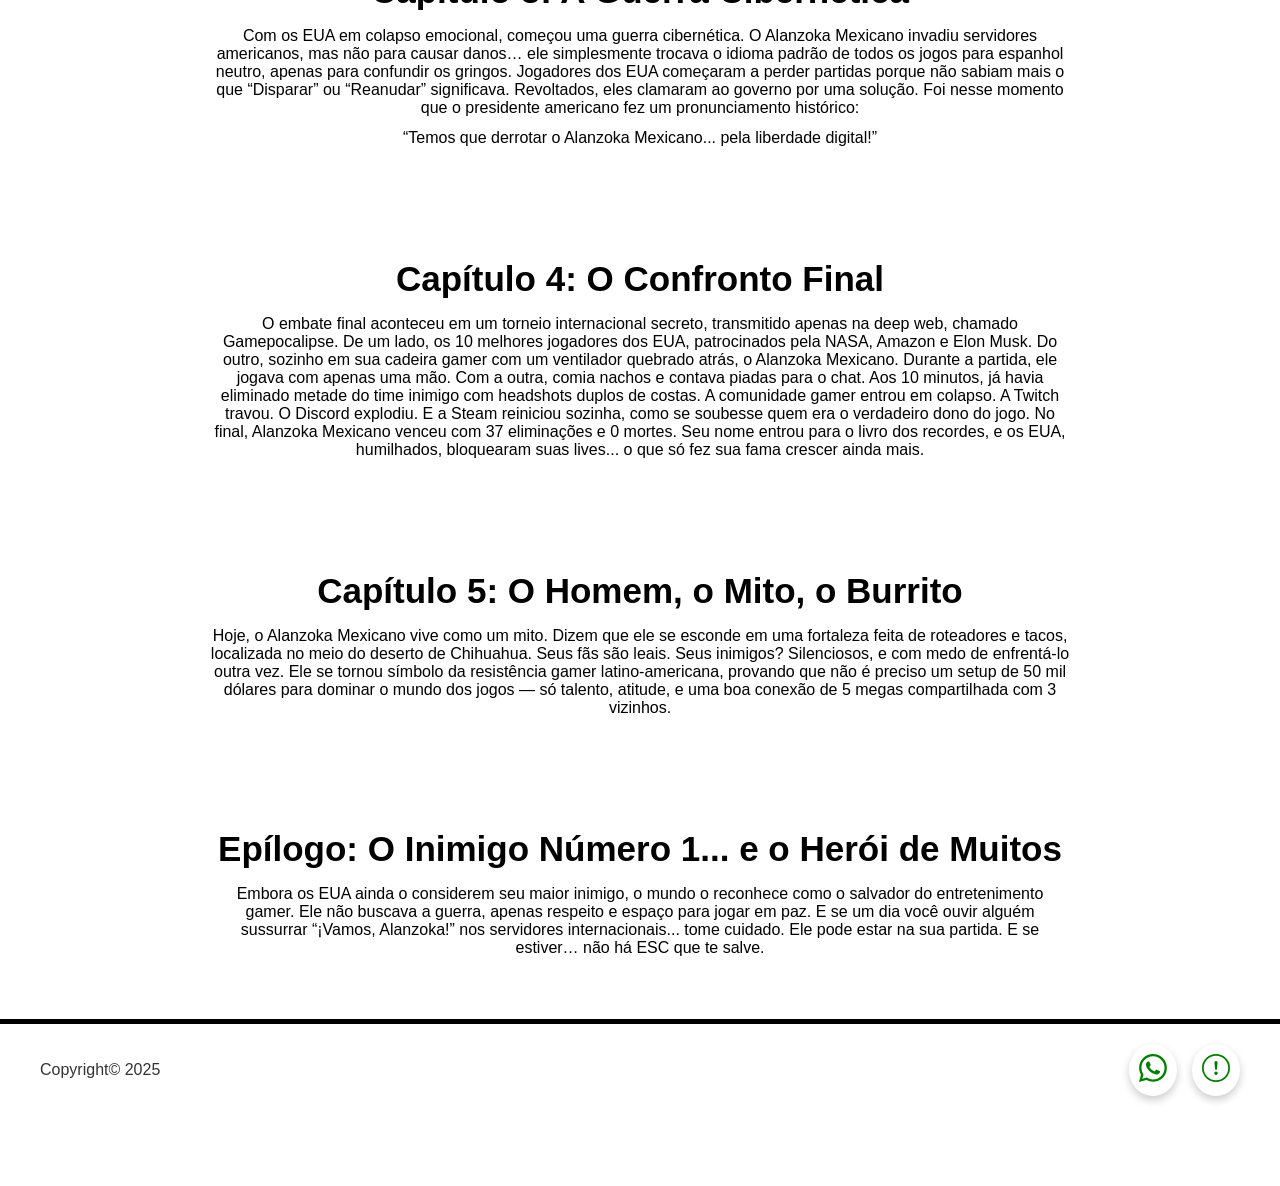
<file: Segunda Maravilha/index.html>
<!DOCTYPE html>
<html lang="pt-BR">
  <head>
    <meta charset="UTF-8">
    <meta name="viewport" content="width=device-width, initial-scale=1.0">
    <title>Segunda Maravilha</title>
    <link rel="stylesheet" href="index.css">
    <link rel="stylesheet" href="../nav.css">
    <link rel="stylesheet" href="../icones.css">
  </head>

  <body>
    <nav id="barra">
      <ul>
        <li><a href="../index.html">Home</a></li>
        <li><a href="../Primeira Maravilha/index.html">Primeira Maravilha</a></li>
        <li><a href="../Segunda Maravilha/index.html">Segunda Maravilha</a></li>
        <li><a href="../Terceira Maravilha/index.html">Terceira Maravilha</a></li>
        <li><a href="../Quarta Maravilha/index.html">Quarta Maravilha</a></li>
        <li><a href="../Quinta Maravilha/index.html">Quinta Maravilha</a></li>
        <li><a href="../Sexta Maravilha/index.html">Sexta Maravilha</a></li>
        <li><a href="../Sétima Maravilha/index.html">Sétima Maravilha</a></li>
      </ul>
    </nav>

    <section id="home">
      <h1>Alanzoka Mexicano - O inimigo número 1 dos EUA</h1>
    </section>
    <section class="caps">
      <h1>Capítulo 1: O Surgimento do Streamer Misterioso</h1>
      <p>
        Em uma cidadezinha esquecida no norte do México chamada Tostadópolis, vivia um jovem chamado Alonso Zokárez, 
        mas todos o conheciam pelo codinome de guerra digital: Alanzoka Mexicano. Ele não era um lutador, nem um espião, nem um hacker... 
        era algo muito mais perigoso: um streamer carismático e absolutamente imparável nos games online.
        Transmitindo de uma lan house improvisada entre um pasto e uma taquería, Alanzoka Mexicano começou jogando humildemente partidas de Call of Duty, Fortnite e CS:GO. 
        Mas havia algo de diferente nele… ele nunca perdia. Nunca mesmo.
        Seu reflexo era sobrenatural. Sua mira, perfeita. Sua reação aos jumpscares? Nula.
        Quando começou a derrotar jogadores profissionais dos EUA com facilidade, chamando todos de “gringos lentos” enquanto comia 
        um burrito ao vivo, os alarmes começaram a soar na Casa Branca.
      </p>
    </section>
    <section class="caps">
      <h1>Capítulo 2: A Primeira Retaliação</h1>
      <p>
        O Pentágono, preocupado com a crescente influência do Alanzoka Mexicano, criou uma divisão secreta: a F.B.S. 
        (Federal Bureau of Streamers). Seu objetivo? Derrubar o império digital de Alonso Zokárez.
        Foram enviados espiões disfarçados de inscritos, bots sabotadores de conexão, e até um streamer americano fake, “JohnyFlex123”, 
        treinado pela CIA para tentar vencê-lo em uma partida de Valorant. Mas nenhum plano deu certo. Alanzoka Mexicano zombava ao vivo:
      </p>
      <ul>
        <li>“É isso que os gringos têm? Podem mandar o Biden next!”</li>
      </ul>
      <p>
        Enquanto isso, sua audiência crescia. De 2 mil espectadores para 2 milhões em poucas semanas.
      </p>
    </section>
    <section class="caps">
      <h1>Capítulo 3: A Guerra Cibernética</h1>
      <p>
        Com os EUA em colapso emocional, começou uma guerra cibernética. O Alanzoka Mexicano invadiu servidores americanos, 
        mas não para causar danos… ele simplesmente trocava o idioma padrão de todos os jogos para espanhol neutro, apenas para confundir os gringos.
        Jogadores dos EUA começaram a perder partidas porque não sabiam mais o que “Disparar” ou “Reanudar” significava. 
        Revoltados, eles clamaram ao governo por uma solução.
        Foi nesse momento que o presidente americano fez um pronunciamento histórico:
      </p>
      <ul>
        <li>“Temos que derrotar o Alanzoka Mexicano... pela liberdade digital!”</li>
      </ul>
    </section>
    <section class="caps">
      <h1>Capítulo 4: O Confronto Final</h1>
      <p>
        O embate final aconteceu em um torneio internacional secreto, transmitido apenas na deep web, chamado Gamepocalipse. 
        De um lado, os 10 melhores jogadores dos EUA, patrocinados pela NASA, Amazon e Elon Musk. 
        Do outro, sozinho em sua cadeira gamer com um ventilador quebrado atrás, o Alanzoka Mexicano.
        Durante a partida, ele jogava com apenas uma mão. Com a outra, comia nachos e contava piadas para o chat. 
        Aos 10 minutos, já havia eliminado metade do time inimigo com headshots duplos de costas. A comunidade gamer entrou em colapso. 
        A Twitch travou. O Discord explodiu. E a Steam reiniciou sozinha, como se soubesse quem era o verdadeiro dono do jogo.
        No final, Alanzoka Mexicano venceu com 37 eliminações e 0 mortes. 
        Seu nome entrou para o livro dos recordes, e os EUA, humilhados, bloquearam suas lives... o que só fez sua fama crescer ainda mais.
      </p>
    </section>
    <section class="caps">
      <h1>Capítulo 5: O Homem, o Mito, o Burrito</h1>
      <p>
        Hoje, o Alanzoka Mexicano vive como um mito. Dizem que ele se esconde em uma fortaleza feita de roteadores e tacos, localizada no 
        meio do deserto de Chihuahua. Seus fãs são leais. Seus inimigos? Silenciosos, e com medo de enfrentá-lo outra vez.
        Ele se tornou símbolo da resistência gamer latino-americana, provando que não é preciso um setup de 50 mil dólares para 
        dominar o mundo dos jogos — só talento, atitude, e uma boa conexão de 5 megas compartilhada com 3 vizinhos.
      </p>
    </section>
    <section class="caps">
      <h1>Epílogo: O Inimigo Número 1... e o Herói de Muitos</h1>
      <p>
        Embora os EUA ainda o considerem seu maior inimigo, o mundo o reconhece como o salvador do entretenimento gamer. 
        Ele não buscava a guerra, apenas respeito e espaço para jogar em paz.
        E se um dia você ouvir alguém sussurrar “¡Vamos, Alanzoka!” nos servidores internacionais... tome cuidado. 
        Ele pode estar na sua partida.
        E se estiver… não há ESC que te salve.
      </p>
    </section>

    <hr id="rodape">
    <div class="rodape">
      <p class="copyright">Copyright&copy; 2025</p>
      <div class="icones-flutuantes">
        <a href="https://wa.me/27999865387" target="_blank" rel="noopener noreferrer" title="Fale conosco no WhatsApp">
          <svg xmlns="http://www.w3.org/2000/svg" width="16" height="16" fill="currentColor" class="bi bi-whatsapp" viewBox="0 0 16 16">
            <path d="M13.601 2.326A7.85 7.85 0 0 0 7.994 0C3.627 0 .068 3.558.064 7.926c0 1.399.366 2.76 1.057 3.965L0 16l4.204-1.102a7.9 7.9 0 0 0 3.79.965h.004c4.368 0 7.926-3.558 7.93-7.93A7.9 7.9 0 0 0 13.6 2.326zM7.994 14.521a6.6 6.6 0 0 1-3.356-.92l-.24-.144-2.494.654.666-2.433-.156-.251a6.56 6.56 0 0 1-1.007-3.505c0-3.626 2.957-6.584 6.591-6.584a6.56 6.56 0 0 1 4.66 1.931 6.56 6.56 0 0 1 1.928 4.66c-.004 3.639-2.961 6.592-6.592 6.592m3.615-4.934c-.197-.099-1.17-.578-1.353-.646-.182-.065-.315-.099-.445.099-.133.197-.513.646-.627.775-.114.133-.232.148-.43.05-.197-.1-.836-.308-1.592-.985-.59-.525-.985-1.175-1.103-1.372-.114-.198-.011-.304.088-.403.087-.088.197-.232.296-.346.1-.114.133-.198.198-.33.065-.134.034-.248-.015-.347-.05-.099-.445-1.076-.612-1.47-.16-.389-.323-.335-.445-.34-.114-.007-.247-.007-.38-.007a.73.73 0 0 0-.529.247c-.182.198-.691.677-.691 1.654s.71 1.916.81 2.049c.098.133 1.394 2.132 3.383 2.992.47.205.84.326 1.129.418.475.152.904.129 1.246.08.38-.058 1.171-.48 1.338-.943.164-.464.164-.86.114-.943-.049-.084-.182-.133-.38-.232"/>
          </svg>
        </a>

        <a href="https://docs.google.com/forms/d/1mlV_Ylt-zeVloIaBpaxOxCwbJmyJxdeN42aNrFNETWA/viewform" target="_blank" rel="noopener noreferrer" title="Ajuda / FAQ">
          <svg xmlns="http://www.w3.org/2000/svg" width="16" height="16" fill="currentColor" class="bi bi-exclamation-circle" viewBox="0 0 16 16">
            <path d="M8 15A7 7 0 1 1 8 1a7 7 0 0 1 0 14m0 1A8 8 0 1 0 8 0a8 8 0 0 0 0 16"/>
            <path d="M7.002 11a1 1 0 1 1 2 0 1 1 0 0 1-2 0M7.1 4.995a.905.905 0 1 1 1.8 0l-.35 3.507a.552.552 0 0 1-1.1 0z"/>
          </svg>
        </a>
      </div>
    </div>
    <script src="music.js"></script>
  </body>
</html>
</file>
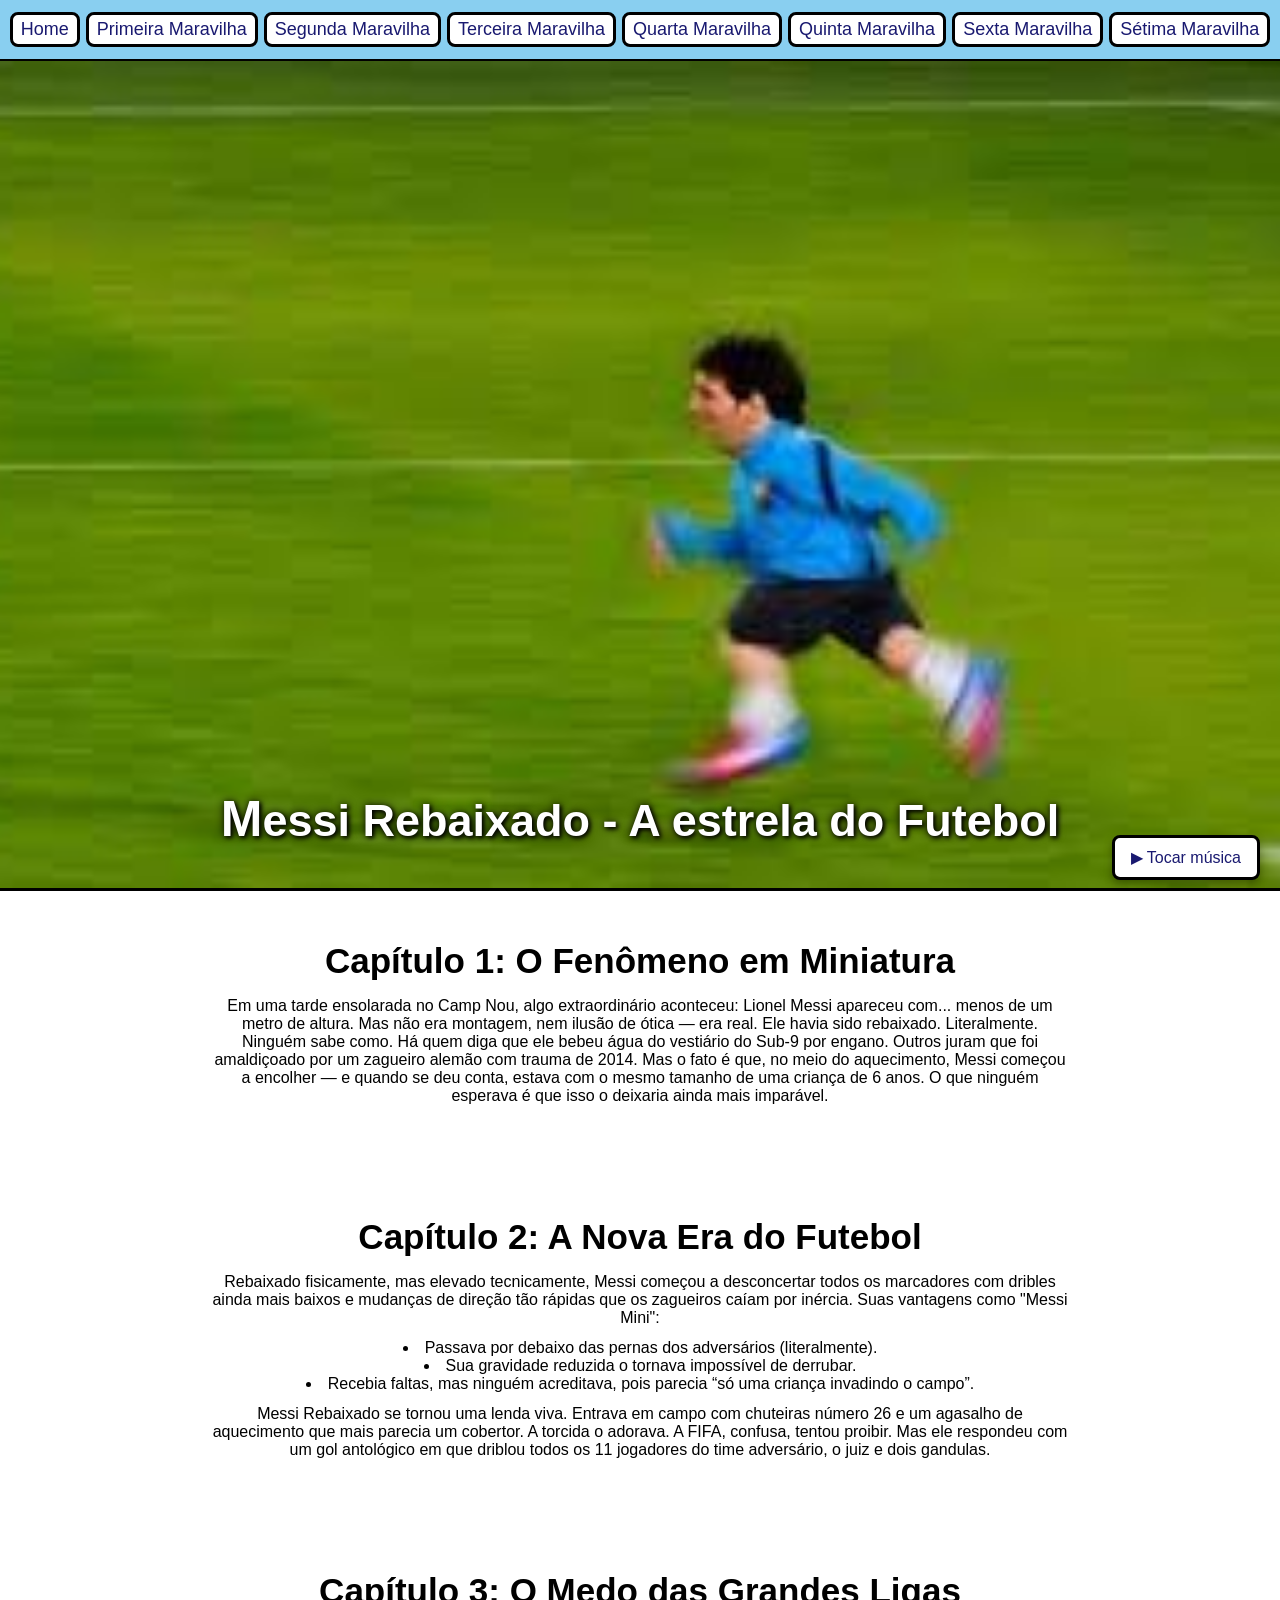
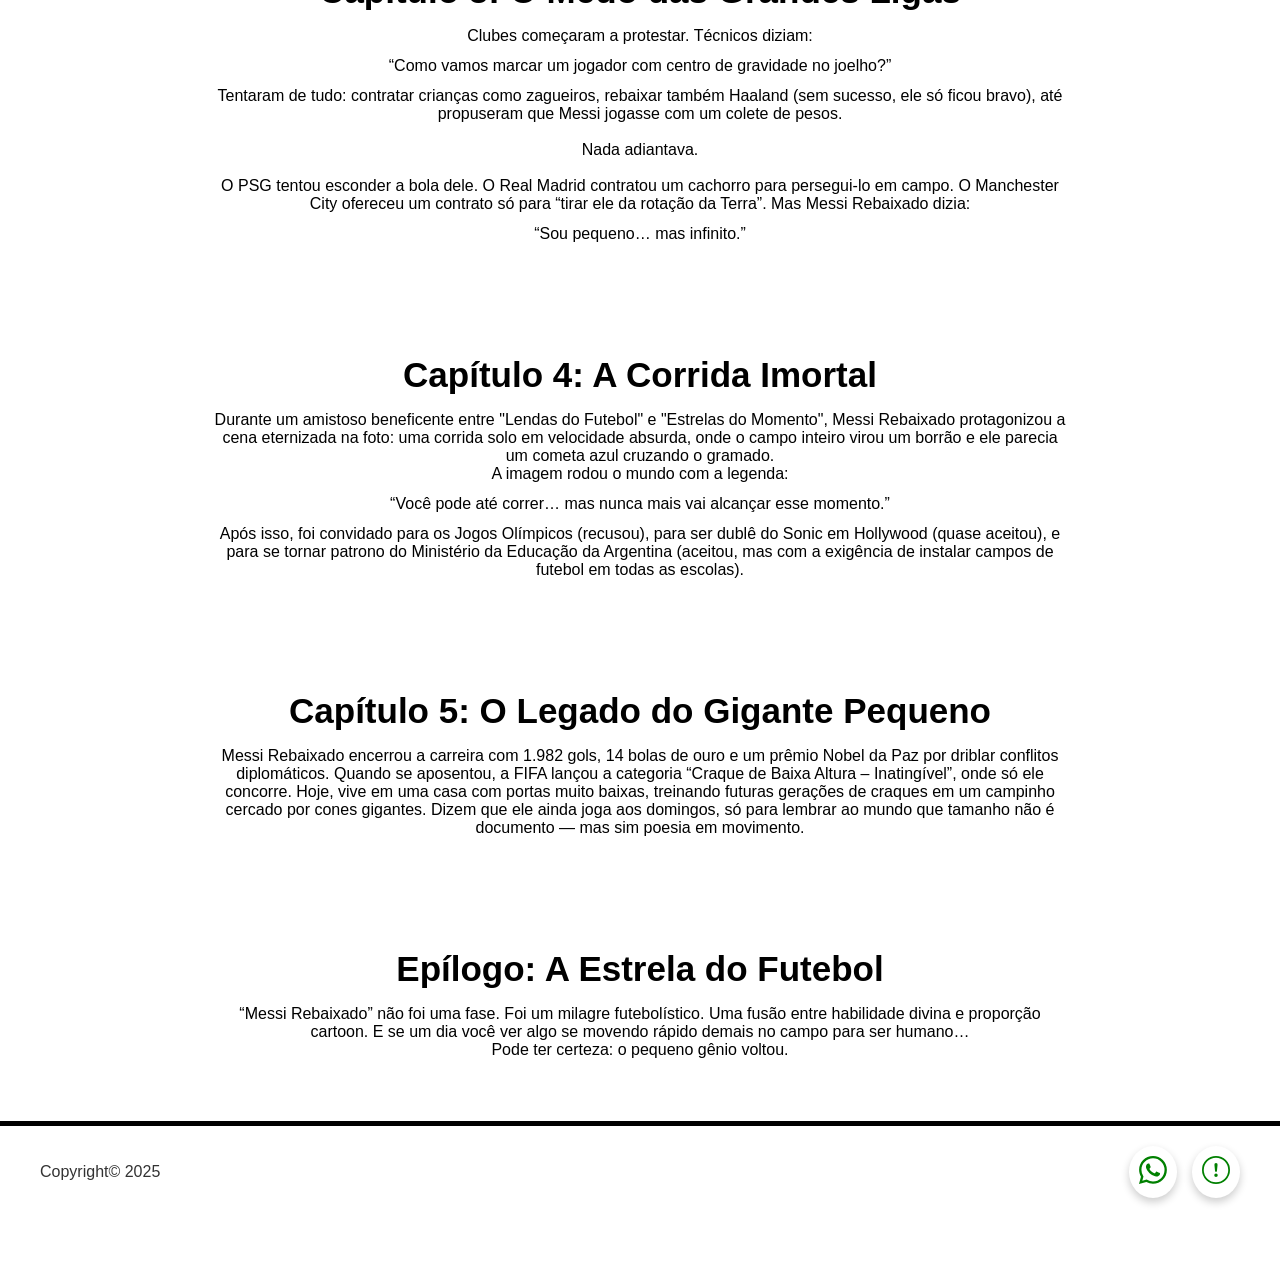
<file: Sexta Maravilha/index.html>
<!DOCTYPE html>
<html lang="pt-BR">
  <head>
    <meta charset="UTF-8">
    <meta name="viewport" content="width=device-width, initial-scale=1.0">
    <title>Sexta Maravilha</title>
    <link rel="stylesheet" href="index.css">
    <link rel="stylesheet" href="../nav.css">
    <link rel="stylesheet" href="../icones.css">
  </head>

  <body>
    <nav id="barra">
      <ul>
        <li><a href="../index.html">Home</a></li>
        <li><a href="../Primeira Maravilha/index.html">Primeira Maravilha</a></li>
        <li><a href="../Segunda Maravilha/index.html">Segunda Maravilha</a></li>
        <li><a href="../Terceira Maravilha/index.html">Terceira Maravilha</a></li>
        <li><a href="../Quarta Maravilha/index.html">Quarta Maravilha</a></li>
        <li><a href="../Quinta Maravilha/index.html">Quinta Maravilha</a></li>
        <li><a href="../Sexta Maravilha/index.html">Sexta Maravilha</a></li>
        <li><a href="../Sétima Maravilha/index.html">Sétima Maravilha</a></li>
      </ul>
    </nav>

    <section id="home">
      <h1>Messi Rebaixado - A estrela do Futebol</h1>
    </section>
    <section class="caps">
      <h1>Capítulo 1: O Fenômeno em Miniatura</h1>
      <p>
        Em uma tarde ensolarada no Camp Nou, algo extraordinário aconteceu: Lionel Messi apareceu com... menos de um metro de altura. 
        Mas não era montagem, nem ilusão de ótica — era real. Ele havia sido rebaixado. Literalmente.
        Ninguém sabe como. Há quem diga que ele bebeu água do vestiário do Sub-9 por engano. Outros juram que foi amaldiçoado por um zagueiro 
        alemão com trauma de 2014. Mas o fato é que, no meio do aquecimento, Messi começou a encolher — e quando se deu conta, estava com o 
        mesmo tamanho de uma criança de 6 anos. O que ninguém esperava é que isso o deixaria ainda mais imparável.
      </p>
    </section>
    <section class="caps">
      <h1>Capítulo 2: A Nova Era do Futebol</h1>
      <p>
        Rebaixado fisicamente, mas elevado tecnicamente, Messi começou a desconcertar todos os marcadores com dribles ainda mais baixos e 
        mudanças de direção tão rápidas que os zagueiros caíam por inércia. Suas vantagens como "Messi Mini":
      </p>
      <ul>
        <li>Passava por debaixo das pernas dos adversários (literalmente).</li>
        <li>Sua gravidade reduzida o tornava impossível de derrubar.</li>
        <li>Recebia faltas, mas ninguém acreditava, pois parecia “só uma criança invadindo o campo”.</li>
      </ul>
      <p>
        Messi Rebaixado se tornou uma lenda viva. Entrava em campo com chuteiras número 26 e um agasalho de aquecimento que mais parecia um 
        cobertor. A torcida o adorava. A FIFA, confusa, tentou proibir. Mas ele respondeu com um gol antológico em que driblou todos os 11 
        jogadores do time adversário, o juiz e dois gandulas.
      </p>
    </section>
    <section class="caps">
      <h1>Capítulo 3: O Medo das Grandes Ligas</h1>
      <p>
        Clubes começaram a protestar. Técnicos diziam:
      </p>
      <ul class="sem_forma">
        <li>“Como vamos marcar um jogador com centro de gravidade no joelho?”</li>
      </ul>
      <p>
        Tentaram de tudo: contratar crianças como zagueiros, rebaixar também Haaland (sem sucesso, ele só ficou bravo), até propuseram que 
        Messi jogasse com um colete de pesos. <br><br>
        Nada adiantava. <br><br>
        O PSG tentou esconder a bola dele. O Real Madrid contratou um cachorro para persegui-lo em campo. O Manchester City ofereceu um 
        contrato só para “tirar ele da rotação da Terra”. Mas Messi Rebaixado dizia:
      </p>
      <ul class="sem_forma">
        <li>“Sou pequeno… mas infinito.”</li>
      </ul>
    </section>
    <section class="caps">
      <h1>Capítulo 4: A Corrida Imortal</h1>
      <p>
        Durante um amistoso beneficente entre "Lendas do Futebol" e "Estrelas do Momento", Messi Rebaixado protagonizou a cena eternizada 
        na foto: uma corrida solo em velocidade absurda, onde o campo inteiro virou um borrão e ele parecia um cometa azul cruzando o 
        gramado. <br>
        A imagem rodou o mundo com a legenda:
      </p>
      <ul class="sem_forma">
        <li>“Você pode até correr… mas nunca mais vai alcançar esse momento.”</li>
      </ul>
      <p>
        Após isso, foi convidado para os Jogos Olímpicos (recusou), para ser dublê do Sonic em Hollywood (quase aceitou), e para se tornar 
        patrono do Ministério da Educação da Argentina (aceitou, mas com a exigência de instalar campos de futebol em todas as escolas).
      </p>
    </section>
    <section class="caps">
      <h1>Capítulo 5: O Legado do Gigante Pequeno</h1>
      <p>
        Messi Rebaixado encerrou a carreira com 1.982 gols, 14 bolas de ouro e um prêmio Nobel da Paz por driblar conflitos diplomáticos. 
        Quando se aposentou, a FIFA lançou a categoria “Craque de Baixa Altura – Inatingível”, onde só ele concorre.
        Hoje, vive em uma casa com portas muito baixas, treinando futuras gerações de craques em um campinho cercado por cones gigantes. 
        Dizem que ele ainda joga aos domingos, só para lembrar ao mundo que tamanho não é documento — mas sim poesia em movimento.
      </p>
    </section>
    <section class="caps">
      <h1>Epílogo: A Estrela do Futebol</h1>
      <p>
        “Messi Rebaixado” não foi uma fase. Foi um milagre futebolístico. Uma fusão entre habilidade divina e proporção cartoon.
        E se um dia você ver algo se movendo rápido demais no campo para ser humano… <br>
        Pode ter certeza: o pequeno gênio voltou.
      </p>
    </section>

    <hr id="rodape">
    <div class="rodape">
      <p class="copyright">Copyright&copy; 2025</p>
      <div class="icones-flutuantes">
        <a href="https://wa.me/27999865387" target="_blank" rel="noopener noreferrer" title="Fale conosco no WhatsApp">
          <svg xmlns="http://www.w3.org/2000/svg" width="16" height="16" fill="currentColor" class="bi bi-whatsapp" viewBox="0 0 16 16">
            <path d="M13.601 2.326A7.85 7.85 0 0 0 7.994 0C3.627 0 .068 3.558.064 7.926c0 1.399.366 2.76 1.057 3.965L0 16l4.204-1.102a7.9 7.9 0 0 0 3.79.965h.004c4.368 0 7.926-3.558 7.93-7.93A7.9 7.9 0 0 0 13.6 2.326zM7.994 14.521a6.6 6.6 0 0 1-3.356-.92l-.24-.144-2.494.654.666-2.433-.156-.251a6.56 6.56 0 0 1-1.007-3.505c0-3.626 2.957-6.584 6.591-6.584a6.56 6.56 0 0 1 4.66 1.931 6.56 6.56 0 0 1 1.928 4.66c-.004 3.639-2.961 6.592-6.592 6.592m3.615-4.934c-.197-.099-1.17-.578-1.353-.646-.182-.065-.315-.099-.445.099-.133.197-.513.646-.627.775-.114.133-.232.148-.43.05-.197-.1-.836-.308-1.592-.985-.59-.525-.985-1.175-1.103-1.372-.114-.198-.011-.304.088-.403.087-.088.197-.232.296-.346.1-.114.133-.198.198-.33.065-.134.034-.248-.015-.347-.05-.099-.445-1.076-.612-1.47-.16-.389-.323-.335-.445-.34-.114-.007-.247-.007-.38-.007a.73.73 0 0 0-.529.247c-.182.198-.691.677-.691 1.654s.71 1.916.81 2.049c.098.133 1.394 2.132 3.383 2.992.47.205.84.326 1.129.418.475.152.904.129 1.246.08.38-.058 1.171-.48 1.338-.943.164-.464.164-.86.114-.943-.049-.084-.182-.133-.38-.232"/>
          </svg>
        </a>

        <a href="https://docs.google.com/forms/d/1mlV_Ylt-zeVloIaBpaxOxCwbJmyJxdeN42aNrFNETWA/viewform" target="_blank" rel="noopener noreferrer" title="Ajuda / FAQ">
          <svg xmlns="http://www.w3.org/2000/svg" width="16" height="16" fill="currentColor" class="bi bi-exclamation-circle" viewBox="0 0 16 16">
            <path d="M8 15A7 7 0 1 1 8 1a7 7 0 0 1 0 14m0 1A8 8 0 1 0 8 0a8 8 0 0 0 0 16"/>
            <path d="M7.002 11a1 1 0 1 1 2 0 1 1 0 0 1-2 0M7.1 4.995a.905.905 0 1 1 1.8 0l-.35 3.507a.552.552 0 0 1-1.1 0z"/>
          </svg>
        </a>
      </div>
    </div>
    <script src="music.js"></script>
  </body>
</html>
</file>
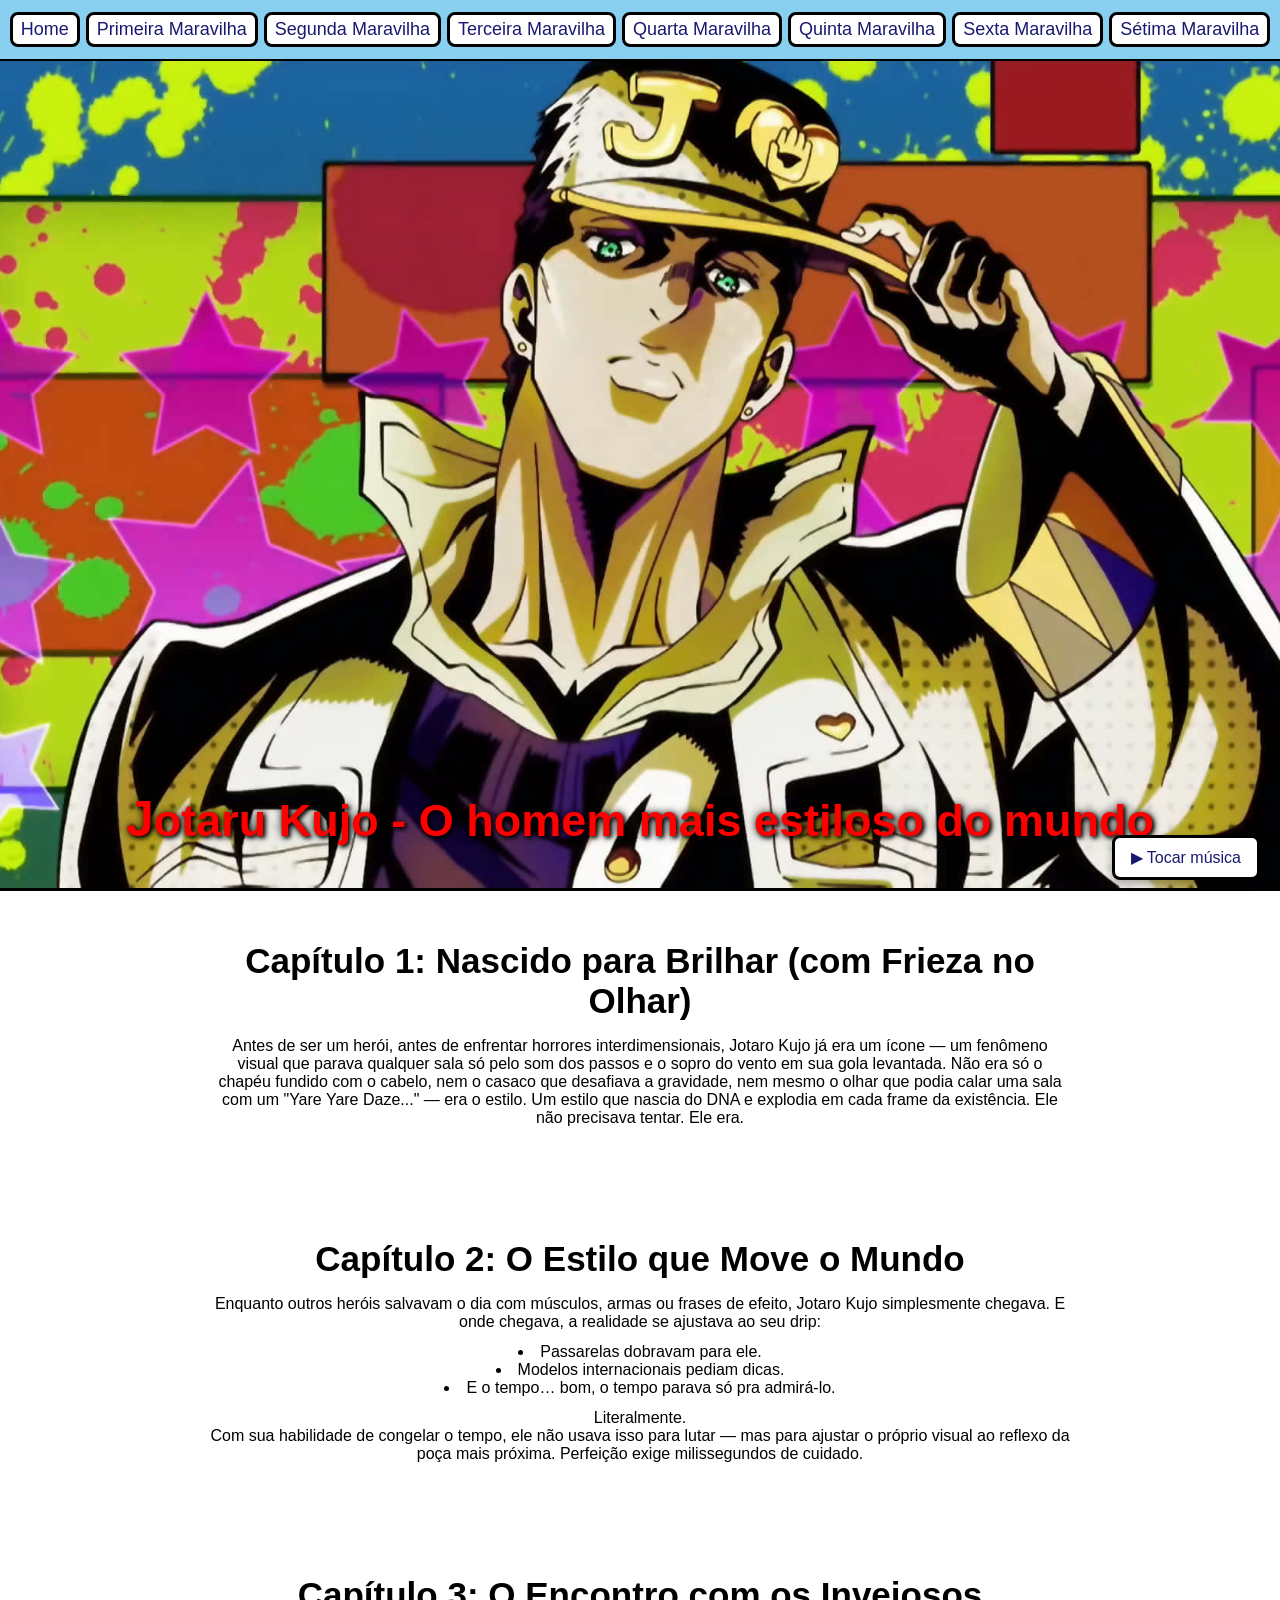
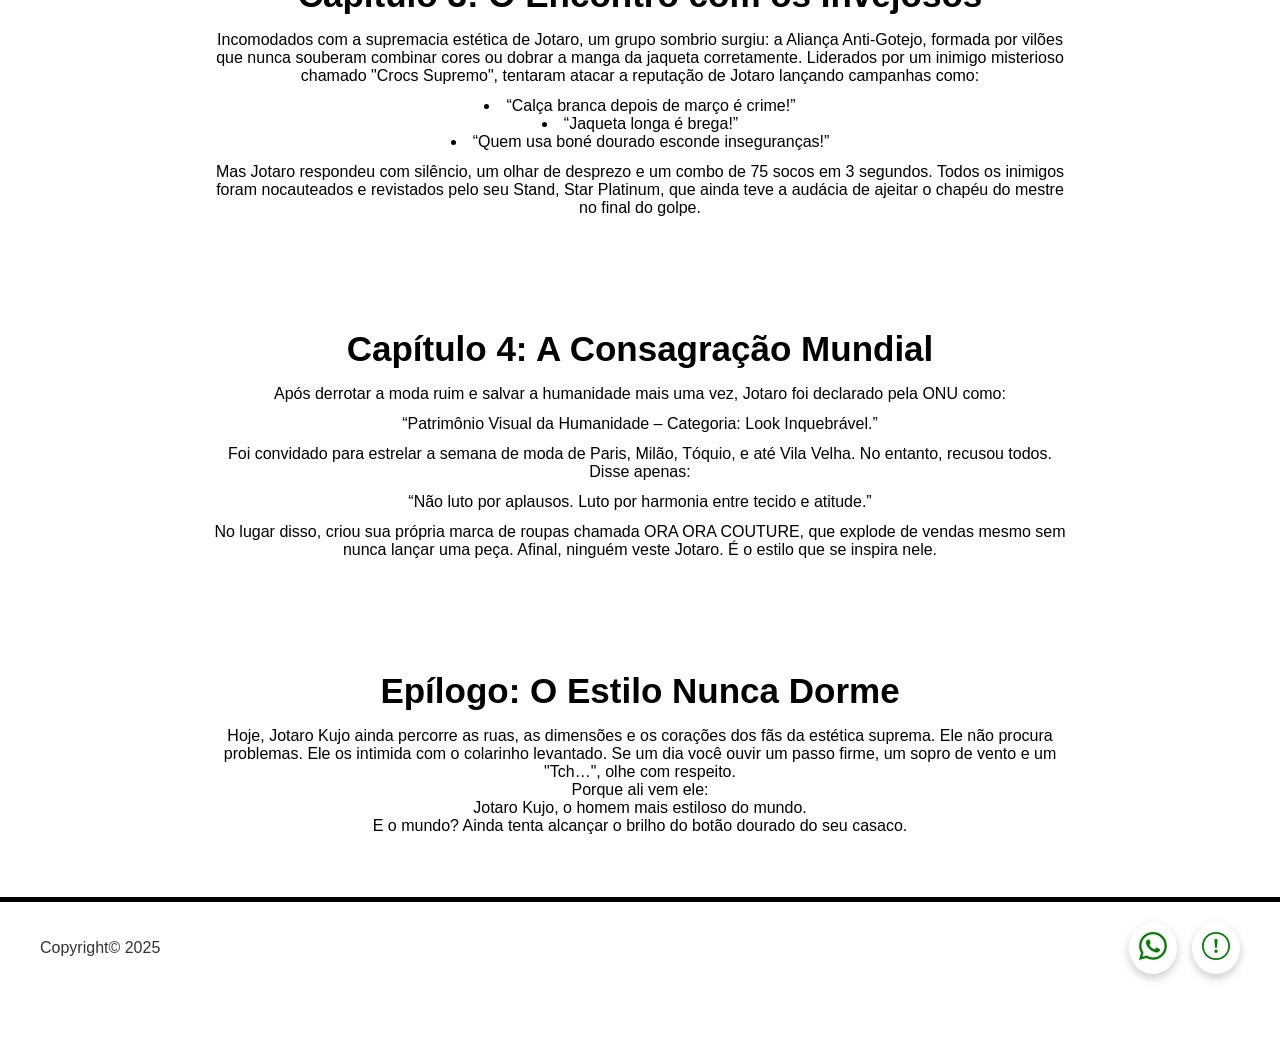
<file: Sétima Maravilha/index.html>
<!DOCTYPE html>
<html lang="pt-BR">
  <head>
    <meta charset="UTF-8">
    <meta name="viewport" content="width=device-width, initial-scale=1.0">
    <title>Sétima Maravilha</title>
    <link rel="stylesheet" href="index.css">
    <link rel="stylesheet" href="../nav.css">
    <link rel="stylesheet" href="../icones.css">
  </head>

  <body>
    <nav id="barra">
      <ul>
        <li><a href="../index.html">Home</a></li>
        <li><a href="../Primeira Maravilha/index.html">Primeira Maravilha</a></li>
        <li><a href="../Segunda Maravilha/index.html">Segunda Maravilha</a></li>
        <li><a href="../Terceira Maravilha/index.html">Terceira Maravilha</a></li>
        <li><a href="../Quarta Maravilha/index.html">Quarta Maravilha</a></li>
        <li><a href="../Quinta Maravilha/index.html">Quinta Maravilha</a></li>
        <li><a href="../Sexta Maravilha/index.html">Sexta Maravilha</a></li>
        <li><a href="../Sétima Maravilha/index.html">Sétima Maravilha</a></li>
      </ul>
    </nav>

    <section id="home">
      <h1>Jotaru Kujo - O homem mais estiloso do mundo</h1>
    </section>
    <section class="caps">
      <h1>Capítulo 1: Nascido para Brilhar (com Frieza no Olhar)</h1>
      <p>
        Antes de ser um herói, antes de enfrentar horrores interdimensionais, Jotaro Kujo já era um ícone — um fenômeno visual que parava 
        qualquer sala só pelo som dos passos e o sopro do vento em sua gola levantada.
        Não era só o chapéu fundido com o cabelo, nem o casaco que desafiava a gravidade, nem mesmo o olhar que podia calar uma sala com 
        um "Yare Yare Daze..." — era o estilo. Um estilo que nascia do DNA e explodia em cada frame da existência.
        Ele não precisava tentar. Ele era.
      </p>
    </section>
    <section class="caps">
      <h1>Capítulo 2: O Estilo que Move o Mundo</h1>
      <p>
        Enquanto outros heróis salvavam o dia com músculos, armas ou frases de efeito, Jotaro Kujo simplesmente chegava. E onde chegava, a 
        realidade se ajustava ao seu drip:
      </p>
      <ul>
        <li>Passarelas dobravam para ele.</li>
        <li>Modelos internacionais pediam dicas.</li>
        <li>E o tempo… bom, o tempo parava só pra admirá-lo.</li>
      </ul>
      <p>
        Literalmente. <br>
        Com sua habilidade de congelar o tempo, ele não usava isso para lutar — mas para ajustar o próprio visual ao reflexo da poça mais 
        próxima. Perfeição exige milissegundos de cuidado.
      </p>
    </section>
    <section class="caps">
      <h1>Capítulo 3: O Encontro com os Invejosos</h1>
      <p>
        Incomodados com a supremacia estética de Jotaro, um grupo sombrio surgiu: a Aliança Anti-Gotejo, formada por vilões que nunca 
        souberam combinar cores ou dobrar a manga da jaqueta corretamente.
        Liderados por um inimigo misterioso chamado "Crocs Supremo", tentaram atacar a reputação de Jotaro lançando campanhas como:
      </p>
      <ul>
        <li>“Calça branca depois de março é crime!”</li>
        <li>“Jaqueta longa é brega!”</li>
        <li>“Quem usa boné dourado esconde inseguranças!”</li>
      </ul>
      <p>
        Mas Jotaro respondeu com silêncio, um olhar de desprezo e um combo de 75 socos em 3 segundos. Todos os inimigos foram nocauteados e 
        revistados pelo seu Stand, Star Platinum, que ainda teve a audácia de ajeitar o chapéu do mestre no final do golpe.
      </p>
    </section>
    <section class="caps">
      <h1>Capítulo 4: A Consagração Mundial</h1>
      <p>
        Após derrotar a moda ruim e salvar a humanidade mais uma vez, Jotaro foi declarado pela ONU como:
      </p>
      <ul class="sem_forma">
        <li>“Patrimônio Visual da Humanidade – Categoria: Look Inquebrável.”</li>
      </ul>
      <p>
        Foi convidado para estrelar a semana de moda de Paris, Milão, Tóquio, e até Vila Velha. No entanto, recusou todos. <br>
        Disse apenas:
      </p>
      <ul class="sem_forma">
        <li>“Não luto por aplausos. Luto por harmonia entre tecido e atitude.”</li>
      </ul>
      <p>
        No lugar disso, criou sua própria marca de roupas chamada ORA ORA COUTURE, que explode de vendas mesmo sem nunca lançar uma peça. 
        Afinal, ninguém veste Jotaro. É o estilo que se inspira nele.
      </p>
    </section>
    <section class="caps">
      <h1>Epílogo: O Estilo Nunca Dorme</h1>
      <p>
        Hoje, Jotaro Kujo ainda percorre as ruas, as dimensões e os corações dos fãs da estética suprema. Ele não procura problemas. 
        Ele os intimida com o colarinho levantado. Se um dia você ouvir um passo firme, um sopro de vento e um "Tch…", olhe com respeito.
        <br>Porque ali vem ele: <br>
        Jotaro Kujo, o homem mais estiloso do mundo. <br>
        E o mundo? Ainda tenta alcançar o brilho do botão dourado do seu casaco.


      </p>
    </section>

    <hr id="rodape">
    <div class="rodape">
      <p class="copyright">Copyright&copy; 2025</p>
      <div class="icones-flutuantes">
        <a href="https://wa.me/27999865387" target="_blank" rel="noopener noreferrer" title="Fale conosco no WhatsApp">
          <svg xmlns="http://www.w3.org/2000/svg" width="16" height="16" fill="currentColor" class="bi bi-whatsapp" viewBox="0 0 16 16">
            <path d="M13.601 2.326A7.85 7.85 0 0 0 7.994 0C3.627 0 .068 3.558.064 7.926c0 1.399.366 2.76 1.057 3.965L0 16l4.204-1.102a7.9 7.9 0 0 0 3.79.965h.004c4.368 0 7.926-3.558 7.93-7.93A7.9 7.9 0 0 0 13.6 2.326zM7.994 14.521a6.6 6.6 0 0 1-3.356-.92l-.24-.144-2.494.654.666-2.433-.156-.251a6.56 6.56 0 0 1-1.007-3.505c0-3.626 2.957-6.584 6.591-6.584a6.56 6.56 0 0 1 4.66 1.931 6.56 6.56 0 0 1 1.928 4.66c-.004 3.639-2.961 6.592-6.592 6.592m3.615-4.934c-.197-.099-1.17-.578-1.353-.646-.182-.065-.315-.099-.445.099-.133.197-.513.646-.627.775-.114.133-.232.148-.43.05-.197-.1-.836-.308-1.592-.985-.59-.525-.985-1.175-1.103-1.372-.114-.198-.011-.304.088-.403.087-.088.197-.232.296-.346.1-.114.133-.198.198-.33.065-.134.034-.248-.015-.347-.05-.099-.445-1.076-.612-1.47-.16-.389-.323-.335-.445-.34-.114-.007-.247-.007-.38-.007a.73.73 0 0 0-.529.247c-.182.198-.691.677-.691 1.654s.71 1.916.81 2.049c.098.133 1.394 2.132 3.383 2.992.47.205.84.326 1.129.418.475.152.904.129 1.246.08.38-.058 1.171-.48 1.338-.943.164-.464.164-.86.114-.943-.049-.084-.182-.133-.38-.232"/>
          </svg>
        </a>

        <a href="https://docs.google.com/forms/d/1mlV_Ylt-zeVloIaBpaxOxCwbJmyJxdeN42aNrFNETWA/viewform" target="_blank" rel="noopener noreferrer" title="Ajuda / FAQ">
          <svg xmlns="http://www.w3.org/2000/svg" width="16" height="16" fill="currentColor" class="bi bi-exclamation-circle" viewBox="0 0 16 16">
            <path d="M8 15A7 7 0 1 1 8 1a7 7 0 0 1 0 14m0 1A8 8 0 1 0 8 0a8 8 0 0 0 0 16"/>
            <path d="M7.002 11a1 1 0 1 1 2 0 1 1 0 0 1-2 0M7.1 4.995a.905.905 0 1 1 1.8 0l-.35 3.507a.552.552 0 0 1-1.1 0z"/>
          </svg>
        </a>
      </div>
    </div>
    <script src="music.js"></script>
  </body>
</html>
</file>
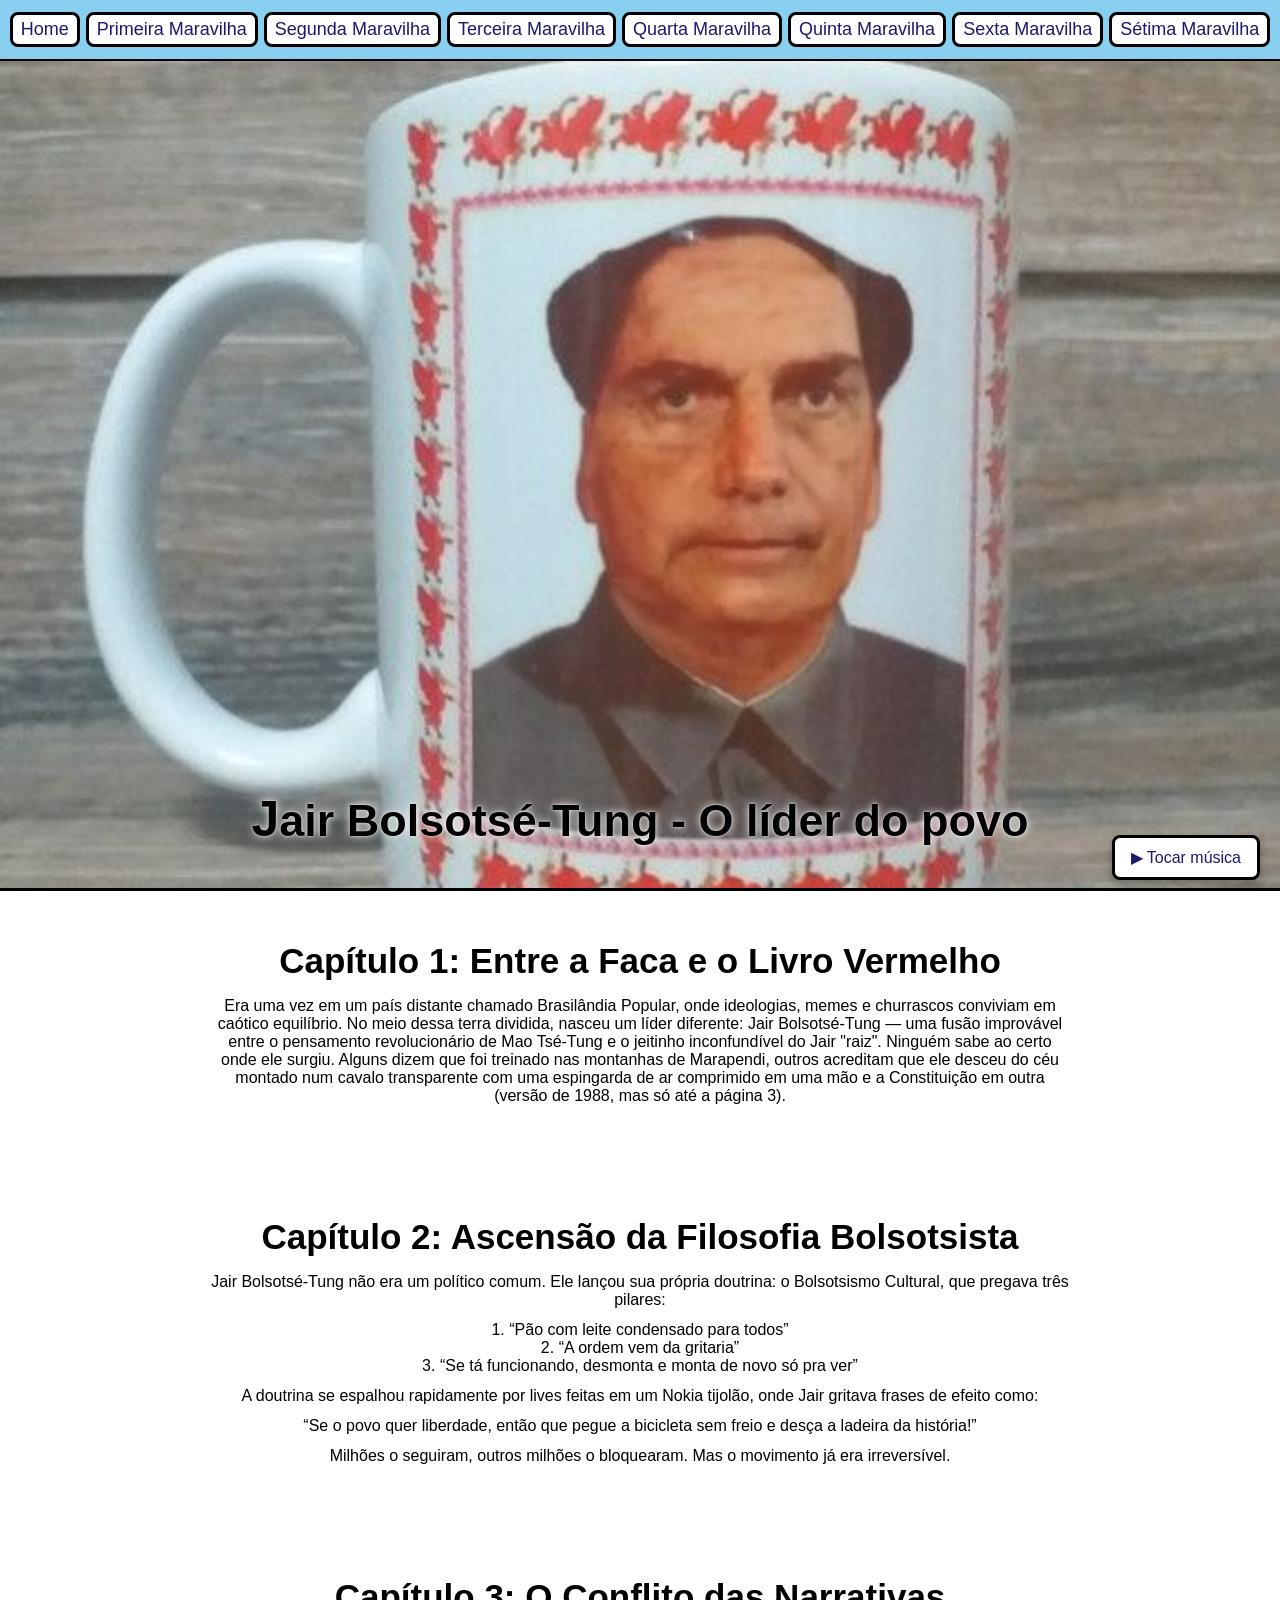
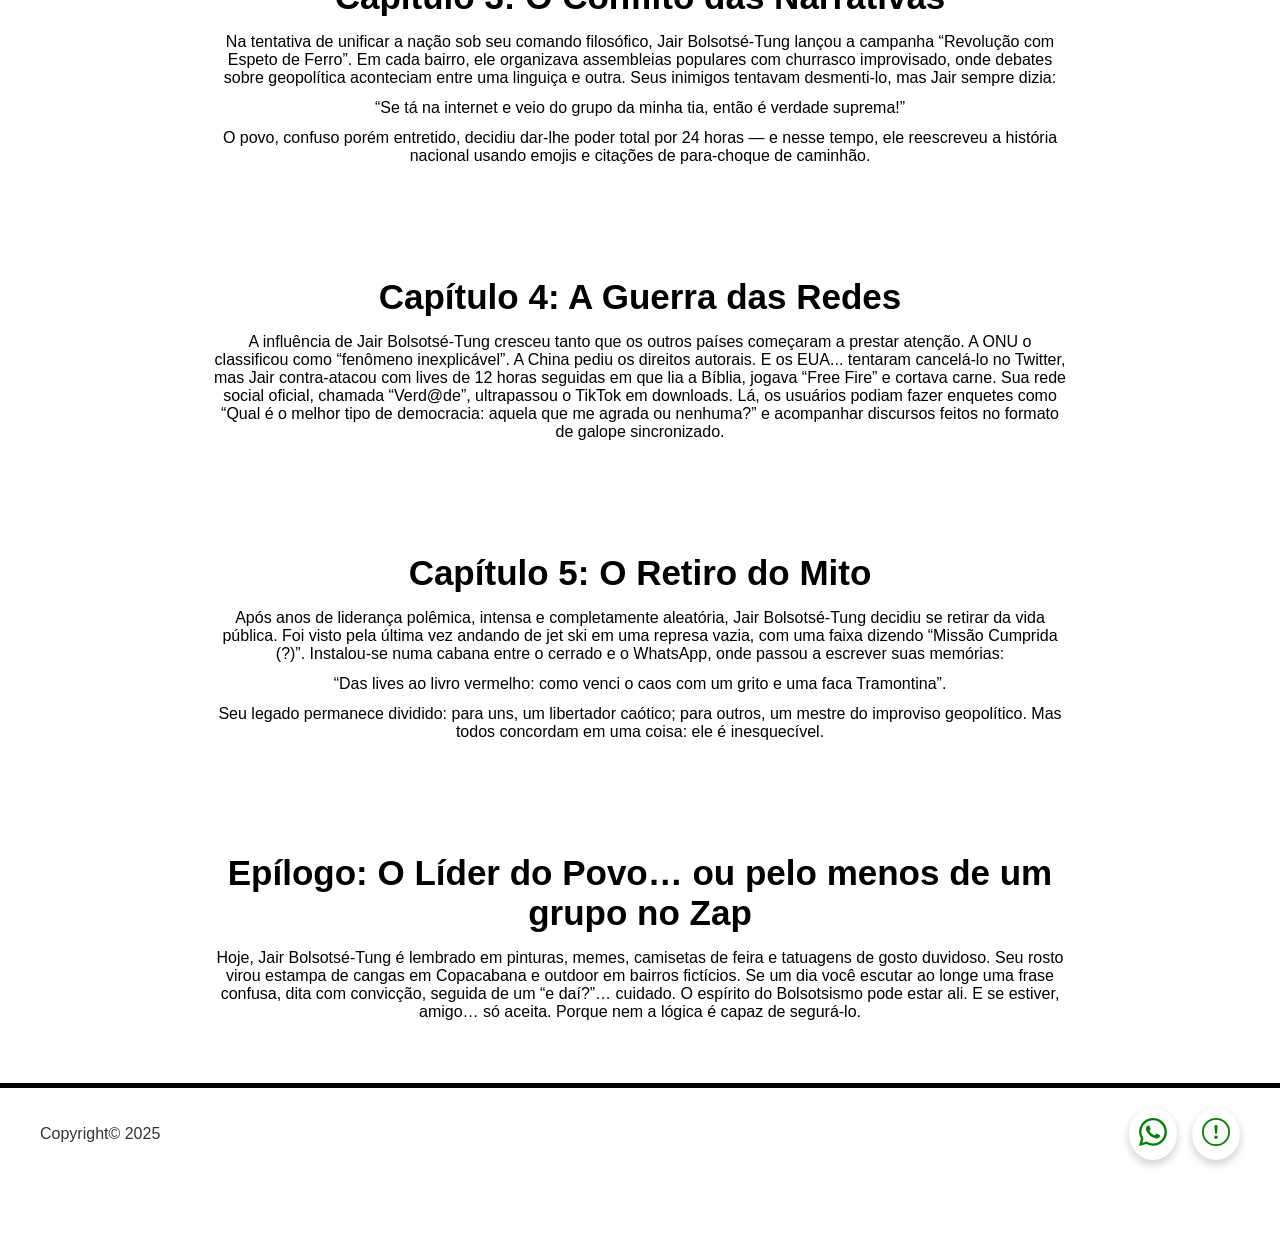
<file: Terceira Maravilha/index.html>
<!DOCTYPE html>
<html lang="pt-BR">
  <head>
    <meta charset="UTF-8">
    <meta name="viewport" content="width=device-width, initial-scale=1.0">
    <title>Terceira Maravilha</title>
    <link rel="stylesheet" href="index.css">
    <link rel="stylesheet" href="../nav.css">
    <link rel="stylesheet" href="../icones.css">
  </head>

  <body>
    <nav id="barra">
      <ul>
        <li><a href="../index.html">Home</a></li>
        <li><a href="../Primeira Maravilha/index.html">Primeira Maravilha</a></li>
        <li><a href="../Segunda Maravilha/index.html">Segunda Maravilha</a></li>
        <li><a href="../Terceira Maravilha/index.html">Terceira Maravilha</a></li>
        <li><a href="../Quarta Maravilha/index.html">Quarta Maravilha</a></li>
        <li><a href="../Quinta Maravilha/index.html">Quinta Maravilha</a></li>
        <li><a href="../Sexta Maravilha/index.html">Sexta Maravilha</a></li>
        <li><a href="../Sétima Maravilha/index.html">Sétima Maravilha</a></li>
      </ul>
    </nav>

    <section id="home">
      <h1>Jair Bolsotsé-Tung - O líder do povo</h1>
    </section>
    <section class="caps">
      <h1>Capítulo 1: Entre a Faca e o Livro Vermelho</h1>
      <p>
        Era uma vez em um país distante chamado Brasilândia Popular, onde ideologias, memes e churrascos conviviam em caótico equilíbrio. 
        No meio dessa terra dividida, nasceu um líder diferente: Jair Bolsotsé-Tung — uma fusão improvável entre o pensamento revolucionário
        de Mao Tsé-Tung e o jeitinho inconfundível do Jair "raiz".
        Ninguém sabe ao certo onde ele surgiu. Alguns dizem que foi treinado nas montanhas de Marapendi, outros acreditam que ele desceu do 
        céu montado num cavalo transparente com uma espingarda de ar comprimido em uma mão e a Constituição em outra 
        (versão de 1988, mas só até a página 3).
      </p>
    </section>
    <section class="caps">
      <h1>Capítulo 2: Ascensão da Filosofia Bolsotsista</h1>
      <p>
        Jair Bolsotsé-Tung não era um político comum. Ele lançou sua própria doutrina: o Bolsotsismo Cultural, que pregava três pilares:
      </p>
      <ol>
        <li>“Pão com leite condensado para todos”</li>
        <li>“A ordem vem da gritaria”</li>
        <li>“Se tá funcionando, desmonta e monta de novo só pra ver”</li>
      </ol>
      <p>
        A doutrina se espalhou rapidamente por lives feitas em um Nokia tijolão, onde Jair gritava frases de efeito como:
      </p>
      <ul>
        <li>“Se o povo quer liberdade, então que pegue a bicicleta sem freio e desça a ladeira da história!”</li>
      </ul>
      <p>
        Milhões o seguiram, outros milhões o bloquearam. Mas o movimento já era irreversível.
      </p>
    </section>
    <section class="caps">
      <h1>Capítulo 3: O Conflito das Narrativas</h1>
      <p>
        Na tentativa de unificar a nação sob seu comando filosófico, Jair Bolsotsé-Tung lançou a campanha “Revolução com Espeto de Ferro”. 
        Em cada bairro, ele organizava assembleias populares com churrasco improvisado, onde debates sobre geopolítica aconteciam entre uma 
        linguiça e outra. Seus inimigos tentavam desmenti-lo, mas Jair sempre dizia:
      </p>
      <ul>
        <li>“Se tá na internet e veio do grupo da minha tia, então é verdade suprema!”</li>
      </ul>
      <p>
        O povo, confuso porém entretido, decidiu dar-lhe poder total por 24 horas — e nesse tempo, ele reescreveu a história nacional usando 
        emojis e citações de para-choque de caminhão.
      </p>
    </section>
    <section class="caps">
      <h1>Capítulo 4: A Guerra das Redes</h1>
      <p>
        A influência de Jair Bolsotsé-Tung cresceu tanto que os outros países começaram a prestar atenção. A ONU o classificou como 
        “fenômeno inexplicável”. A China pediu os direitos autorais. E os EUA... tentaram cancelá-lo no Twitter, mas Jair contra-atacou com 
        lives de 12 horas seguidas em que lia a Bíblia, jogava “Free Fire” e cortava carne.
        Sua rede social oficial, chamada “Verd@de”, ultrapassou o TikTok em downloads. Lá, os usuários podiam fazer enquetes como 
        “Qual é o melhor tipo de democracia: aquela que me agrada ou nenhuma?” e acompanhar discursos feitos no formato de galope sincronizado.
      </p>
    </section>
    <section class="caps">
      <h1>Capítulo 5: O Retiro do Mito</h1>
      <p>
        Após anos de liderança polêmica, intensa e completamente aleatória, Jair Bolsotsé-Tung decidiu se retirar da vida pública. 
        Foi visto pela última vez andando de jet ski em uma represa vazia, com uma faixa dizendo “Missão Cumprida (?)”.
        Instalou-se numa cabana entre o cerrado e o WhatsApp, onde passou a escrever suas memórias:
      </p>
      <ul>
        <li>“Das lives ao livro vermelho: como venci o caos com um grito e uma faca Tramontina”.</li>
      </ul>
      <p>
        Seu legado permanece dividido: para uns, um libertador caótico; para outros, um mestre do improviso geopolítico. 
        Mas todos concordam em uma coisa: ele é inesquecível.
      </p>
    </section>
    <section class="caps">
      <h1>Epílogo: O Líder do Povo… ou pelo menos de um grupo no Zap</h1>
      <p>
        Hoje, Jair Bolsotsé-Tung é lembrado em pinturas, memes, camisetas de feira e tatuagens de gosto duvidoso. 
        Seu rosto virou estampa de cangas em Copacabana e outdoor em bairros fictícios.
        Se um dia você escutar ao longe uma frase confusa, dita com convicção, seguida de um “e daí?”… cuidado. 
        O espírito do Bolsotsismo pode estar ali.
        E se estiver, amigo… só aceita. Porque nem a lógica é capaz de segurá-lo. 
      </p>
    </section>

    <hr id="rodape">
    <div class="rodape">
      <p class="copyright">Copyright&copy; 2025</p>
      <div class="icones-flutuantes">
        <a href="https://wa.me/27999865387" target="_blank" rel="noopener noreferrer" title="Fale conosco no WhatsApp">
          <svg xmlns="http://www.w3.org/2000/svg" width="16" height="16" fill="currentColor" class="bi bi-whatsapp" viewBox="0 0 16 16">
            <path d="M13.601 2.326A7.85 7.85 0 0 0 7.994 0C3.627 0 .068 3.558.064 7.926c0 1.399.366 2.76 1.057 3.965L0 16l4.204-1.102a7.9 7.9 0 0 0 3.79.965h.004c4.368 0 7.926-3.558 7.93-7.93A7.9 7.9 0 0 0 13.6 2.326zM7.994 14.521a6.6 6.6 0 0 1-3.356-.92l-.24-.144-2.494.654.666-2.433-.156-.251a6.56 6.56 0 0 1-1.007-3.505c0-3.626 2.957-6.584 6.591-6.584a6.56 6.56 0 0 1 4.66 1.931 6.56 6.56 0 0 1 1.928 4.66c-.004 3.639-2.961 6.592-6.592 6.592m3.615-4.934c-.197-.099-1.17-.578-1.353-.646-.182-.065-.315-.099-.445.099-.133.197-.513.646-.627.775-.114.133-.232.148-.43.05-.197-.1-.836-.308-1.592-.985-.59-.525-.985-1.175-1.103-1.372-.114-.198-.011-.304.088-.403.087-.088.197-.232.296-.346.1-.114.133-.198.198-.33.065-.134.034-.248-.015-.347-.05-.099-.445-1.076-.612-1.47-.16-.389-.323-.335-.445-.34-.114-.007-.247-.007-.38-.007a.73.73 0 0 0-.529.247c-.182.198-.691.677-.691 1.654s.71 1.916.81 2.049c.098.133 1.394 2.132 3.383 2.992.47.205.84.326 1.129.418.475.152.904.129 1.246.08.38-.058 1.171-.48 1.338-.943.164-.464.164-.86.114-.943-.049-.084-.182-.133-.38-.232"/>
          </svg>
        </a>

        <a href="https://docs.google.com/forms/d/1mlV_Ylt-zeVloIaBpaxOxCwbJmyJxdeN42aNrFNETWA/viewform" target="_blank" rel="noopener noreferrer" title="Ajuda / FAQ">
          <svg xmlns="http://www.w3.org/2000/svg" width="16" height="16" fill="currentColor" class="bi bi-exclamation-circle" viewBox="0 0 16 16">
            <path d="M8 15A7 7 0 1 1 8 1a7 7 0 0 1 0 14m0 1A8 8 0 1 0 8 0a8 8 0 0 0 0 16"/>
            <path d="M7.002 11a1 1 0 1 1 2 0 1 1 0 0 1-2 0M7.1 4.995a.905.905 0 1 1 1.8 0l-.35 3.507a.552.552 0 0 1-1.1 0z"/>
          </svg>
        </a>
      </div>
    </div>
    <script src="music.js"></script>
  </body>
</html>
</file>
<file: index.css>
#home{
    background: url("midia/fundo.jpg") center/cover no-repeat;
    color: black;
    min-height: calc(100vh - 70px); /* altura da tela menos a barra de navegação */
    display: flex;
    flex-direction: column;
    text-align: center;
    border-bottom: black 3px solid;
}

#home h1{
    font-size: 45px;
    padding-top: 5vh;
    text-shadow: 0 0 8px rgba(255, 255, 255, 0.9), 0 0 2px white;
}

section{
    padding: 50px 20px;
    text-align: center;
}

#detalhes h1{
    font-size: 30px;
    margin-bottom: 20px;
}

.textinho{
    font-size: 20px;
}

@media (max-width: 600px){
    #home h1{
        font-size: 30px;
    }
    #detalhes h1{
        font-size: 24px;
    }
    .textinho{
        font-size: 17px;
    }
}
</file>
<file: nav.css>
*{
    margin: 0;
    padding: 0;
    box-sizing: border-box;
    font-family: Arial, sans-serif;
}
#barra{
    position: sticky; /* ocupa espaço no fluxo, então não cobre o conteúdo */
    top: 0;
    z-index: 100;
    width: 100%;
    padding: 12px 8px;
    text-align: center;
    background-color: #89CFF0;
    border-bottom: 2px black solid;
}
nav ul{
    list-style: none;
    display: flex;
    flex-wrap: wrap; /* quebra a linha em telas estreitas */
    justify-content: center;
    gap: 6px;
}
nav ul li a{
    display: inline-block; /* a borda não se parte quando o texto é longo */
    white-space: nowrap;
    color: midnightblue;
    text-decoration: none;
    font-size: 18px;
    border-radius: 8px;
    border: 3px black solid;
    padding: 4px 8px;
    background-color: white;
}
nav ul li a:hover,
nav ul li a:focus-visible{
    color: white;
    background-color: midnightblue;
}

@media (max-width: 600px){
    #barra{
        position: static; /* no celular a barra ocupa várias linhas, então não fica presa no topo */
    }
    nav ul{
        gap: 6px;
    }
    nav ul li a{
        font-size: 15px;
        padding: 4px 8px;
        border-width: 2px;
    }
}
</file>
<file: icones.css>
#rodape{ /*Este é o HR*/
    border: none; 
    height: 5px; 
    background-color: black; 
    width: 100%;
    opacity: 1;
}

.rodape {
    display: flex;
    justify-content: space-between; /* Um para a esquerda, outro para a direita */
    align-items: center;
    flex-wrap: wrap;
    gap: 15px;
    padding: 20px 40px; /* Espaçamento interno */
}

.copyright {
    margin: 0;
    font-size: 16px;
    color: #333;
}

.icones-flutuantes {
    display: flex;
    flex-direction: row;
    gap: 15px;
}

.icones-flutuantes a {
    background-color: white;
    border-radius: 50%;
    padding: 10px;
    box-shadow: 0 4px 8px rgba(0, 0, 0, 0.2);
    transition: transform 0.2s ease, background-color 0.3s ease;
    text-decoration: none;
}

.icones-flutuantes a:hover {
    transform: scale(1.1);
    background-color: #e0e0e0;
}

.icones-flutuantes svg {
    width: 28px;
    height: 28px;
    color: green;
}

/* Botão de tocar/pausar a música (criado pelo music.js) */
.botao-musica {
    position: fixed;
    right: 20px;
    bottom: 20px;
    z-index: 100;
    padding: 10px 16px;
    font-size: 16px;
    color: midnightblue;
    background-color: white;
    border: 3px solid black;
    border-radius: 8px;
    box-shadow: 0 4px 8px rgba(0, 0, 0, 0.3);
    cursor: pointer;
}

.botao-musica:hover,
.botao-musica:focus-visible {
    color: white;
    background-color: midnightblue;
}

/* Espaço no rodapé para o botão de música não cobrir os ícones */
body:has(.botao-musica) .rodape {
    padding-bottom: 90px;
}

@media (max-width: 600px) {
    .rodape {
        padding: 20px;
    }
}
</file>
<file: Primeira Maravilha/index.css>
#home{
    background: url("../midia/Sid Verstappen.jpg") center/cover no-repeat;
    color: white;
    min-height: calc(100vh - 70px); /* altura da tela menos a barra de navegação */
    display: flex;
    flex-direction: column;
    justify-content: flex-end; /* título na parte de baixo da imagem */
    padding: 40px 20px;
    text-align: center;
    border-bottom: black 3px solid;
}

#home h1{
    font-size: 45px;
    text-shadow: 0 0 8px rgba(0, 0, 0, 0.9), 2px 2px 4px black;
}

#home h1::first-letter{
    font-size: 50px;
}

.caps{
    max-width: 900px; /* largura do texto limitada e centralizada */
    margin: 0 auto;
    padding: 50px 20px;
    text-align: center;
}

.caps h1{
    font-size: 35px;
    margin-bottom: 16px;
}

.caps p,
.caps ul,
.caps ol{
    margin-bottom: 12px;
}

.caps ul,
.caps ol{
    list-style-position: inside;
}

.sem_forma{
    list-style: none;
}

@media (max-width: 600px){
    #home h1{
        font-size: 30px;
    }
    #home h1::first-letter{
        font-size: 34px;
    }
    .caps{
        padding: 30px 16px;
    }
    .caps h1{
        font-size: 26px;
    }
}
</file>
<file: Quarta Maravilha/index.css>
#home{
    background: url("../midia/fiat-uno-com-escada.jpg") center/cover no-repeat;
    color: white;
    min-height: calc(100vh - 70px); /* altura da tela menos a barra de navegação */
    display: flex;
    flex-direction: column;
    justify-content: flex-end; /* título na parte de baixo da imagem */
    padding: 40px 20px;
    text-align: center;
    border-bottom: black 3px solid;
}

#home h1{
    font-size: 45px;
    text-shadow: 0 0 8px rgba(0, 0, 0, 0.9), 2px 2px 4px black;
}

#home h1::first-letter{
    font-size: 50px;
}

.caps{
    max-width: 900px; /* largura do texto limitada e centralizada */
    margin: 0 auto;
    padding: 50px 20px;
    text-align: center;
}

.caps h1{
    font-size: 35px;
    margin-bottom: 16px;
}

.caps p,
.caps ul,
.caps ol{
    margin-bottom: 12px;
}

.caps ul,
.caps ol{
    list-style-position: inside;
}

.sem_forma{
    list-style: none;
}

@media (max-width: 600px){
    #home h1{
        font-size: 30px;
    }
    #home h1::first-letter{
        font-size: 34px;
    }
    .caps{
        padding: 30px 16px;
    }
    .caps h1{
        font-size: 26px;
    }
}
</file>
<file: Quinta Maravilha/index.css>
#home{
    background: url("../midia/Vin_Diesel.jpg_large.jpg") center/cover no-repeat;
    color: white;
    min-height: calc(100vh - 70px); /* altura da tela menos a barra de navegação */
    display: flex;
    flex-direction: column;
    justify-content: flex-end; /* título na parte de baixo da imagem */
    padding: 40px 20px;
    text-align: center;
    border-bottom: black 3px solid;
}

#home h1{
    font-size: 45px;
    text-shadow: 0 0 8px rgba(0, 0, 0, 0.9), 2px 2px 4px black;
}

#home h1::first-letter{
    font-size: 50px;
}

.caps{
    max-width: 900px; /* largura do texto limitada e centralizada */
    margin: 0 auto;
    padding: 50px 20px;
    text-align: center;
}

.caps h1{
    font-size: 35px;
    margin-bottom: 16px;
}

.caps p,
.caps ul,
.caps ol{
    margin-bottom: 12px;
}

.caps ul,
.caps ol{
    list-style-position: inside;
}

.sem_forma{
    list-style: none;
}

@media (max-width: 600px){
    #home h1{
        font-size: 30px;
    }
    #home h1::first-letter{
        font-size: 34px;
    }
    .caps{
        padding: 30px 16px;
    }
    .caps h1{
        font-size: 26px;
    }
}
</file>
<file: Segunda Maravilha/index.css>
#home{
    background: url("../midia/Alanzoka.png") center/cover no-repeat;
    color: white;
    min-height: calc(100vh - 70px); /* altura da tela menos a barra de navegação */
    display: flex;
    flex-direction: column;
    justify-content: flex-end; /* título na parte de baixo da imagem */
    padding: 40px 20px;
    text-align: center;
    border-bottom: black 3px solid;
}

#home h1{
    font-size: 45px;
    text-shadow: 0 0 8px rgba(0, 0, 0, 0.9), 2px 2px 4px black;
}

#home h1::first-letter{
    font-size: 50px;
}

.caps{
    max-width: 900px; /* largura do texto limitada e centralizada */
    margin: 0 auto;
    padding: 50px 20px;
    text-align: center;
}

.caps h1{
    font-size: 35px;
    margin-bottom: 16px;
}

.caps p,
.caps ul,
.caps ol{
    margin-bottom: 12px;
}

.caps ul,
.caps ol{
    list-style-position: inside;
}

.caps ul{
    list-style: none;
}

.sem_forma{
    list-style: none;
}

@media (max-width: 600px){
    #home h1{
        font-size: 30px;
    }
    #home h1::first-letter{
        font-size: 34px;
    }
    .caps{
        padding: 30px 16px;
    }
    .caps h1{
        font-size: 26px;
    }
}
</file>
<file: Sexta Maravilha/index.css>
#home{
    background: url("../midia/messi.jpg") 64% center/cover no-repeat; /* centraliza no Messi, que fica à direita da foto */
    color: white;
    min-height: calc(100vh - 70px); /* altura da tela menos a barra de navegação */
    display: flex;
    flex-direction: column;
    justify-content: flex-end; /* título na parte de baixo da imagem */
    padding: 40px 20px;
    text-align: center;
    border-bottom: black 3px solid;
}

#home h1{
    font-size: 45px;
    text-shadow: 0 0 8px rgba(0, 0, 0, 0.9), 2px 2px 4px black;
}

#home h1::first-letter{
    font-size: 50px;
}

.caps{
    max-width: 900px; /* largura do texto limitada e centralizada */
    margin: 0 auto;
    padding: 50px 20px;
    text-align: center;
}

.caps h1{
    font-size: 35px;
    margin-bottom: 16px;
}

.caps p,
.caps ul,
.caps ol{
    margin-bottom: 12px;
}

.caps ul,
.caps ol{
    list-style-position: inside;
}

.sem_forma{
    list-style: none;
}

@media (max-width: 600px){
    #home h1{
        font-size: 30px;
    }
    #home h1::first-letter{
        font-size: 34px;
    }
    .caps{
        padding: 30px 16px;
    }
    .caps h1{
        font-size: 26px;
    }
}
</file>
<file: Sétima Maravilha/index.css>
#home{
    background: url("../midia/jotaro.jpg") center/cover no-repeat;
    color: red;
    min-height: calc(100vh - 70px); /* altura da tela menos a barra de navegação */
    display: flex;
    flex-direction: column;
    justify-content: flex-end; /* título na parte de baixo da imagem */
    padding: 40px 20px;
    text-align: center;
    border-bottom: black 3px solid;
}

#home h1{
    font-size: 45px;
    text-shadow: 0 0 8px rgba(0, 0, 0, 0.9), 2px 2px 4px black;
}

#home h1::first-letter{
    font-size: 50px;
}

.caps{
    max-width: 900px; /* largura do texto limitada e centralizada */
    margin: 0 auto;
    padding: 50px 20px;
    text-align: center;
}

.caps h1{
    font-size: 35px;
    margin-bottom: 16px;
}

.caps p,
.caps ul,
.caps ol{
    margin-bottom: 12px;
}

.caps ul,
.caps ol{
    list-style-position: inside;
}

.sem_forma{
    list-style: none;
}

@media (max-width: 600px){
    #home h1{
        font-size: 30px;
    }
    #home h1::first-letter{
        font-size: 34px;
    }
    .caps{
        padding: 30px 16px;
    }
    .caps h1{
        font-size: 26px;
    }
}
</file>
<file: Terceira Maravilha/index.css>
#home{
    background: url("../midia/Bolsotsé.jpg") center/cover no-repeat;
    color: black;
    min-height: calc(100vh - 70px); /* altura da tela menos a barra de navegação */
    display: flex;
    flex-direction: column;
    justify-content: flex-end; /* título na parte de baixo da imagem */
    padding: 40px 20px;
    text-align: center;
    border-bottom: black 3px solid;
}

#home h1{
    font-size: 45px;
    text-shadow: 0 0 8px rgba(255, 255, 255, 0.9), 0 0 2px white;
}

#home h1::first-letter{
    font-size: 50px;
}

.caps{
    max-width: 900px; /* largura do texto limitada e centralizada */
    margin: 0 auto;
    padding: 50px 20px;
    text-align: center;
}

.caps h1{
    font-size: 35px;
    margin-bottom: 16px;
}

.caps p,
.caps ul,
.caps ol{
    margin-bottom: 12px;
}

.caps ul,
.caps ol{
    list-style-position: inside;
}

.caps ul{
    list-style: none;
}

.sem_forma{
    list-style: none;
}

@media (max-width: 600px){
    #home h1{
        font-size: 30px;
    }
    #home h1::first-letter{
        font-size: 34px;
    }
    .caps{
        padding: 30px 16px;
    }
    .caps h1{
        font-size: 26px;
    }
}
</file>
